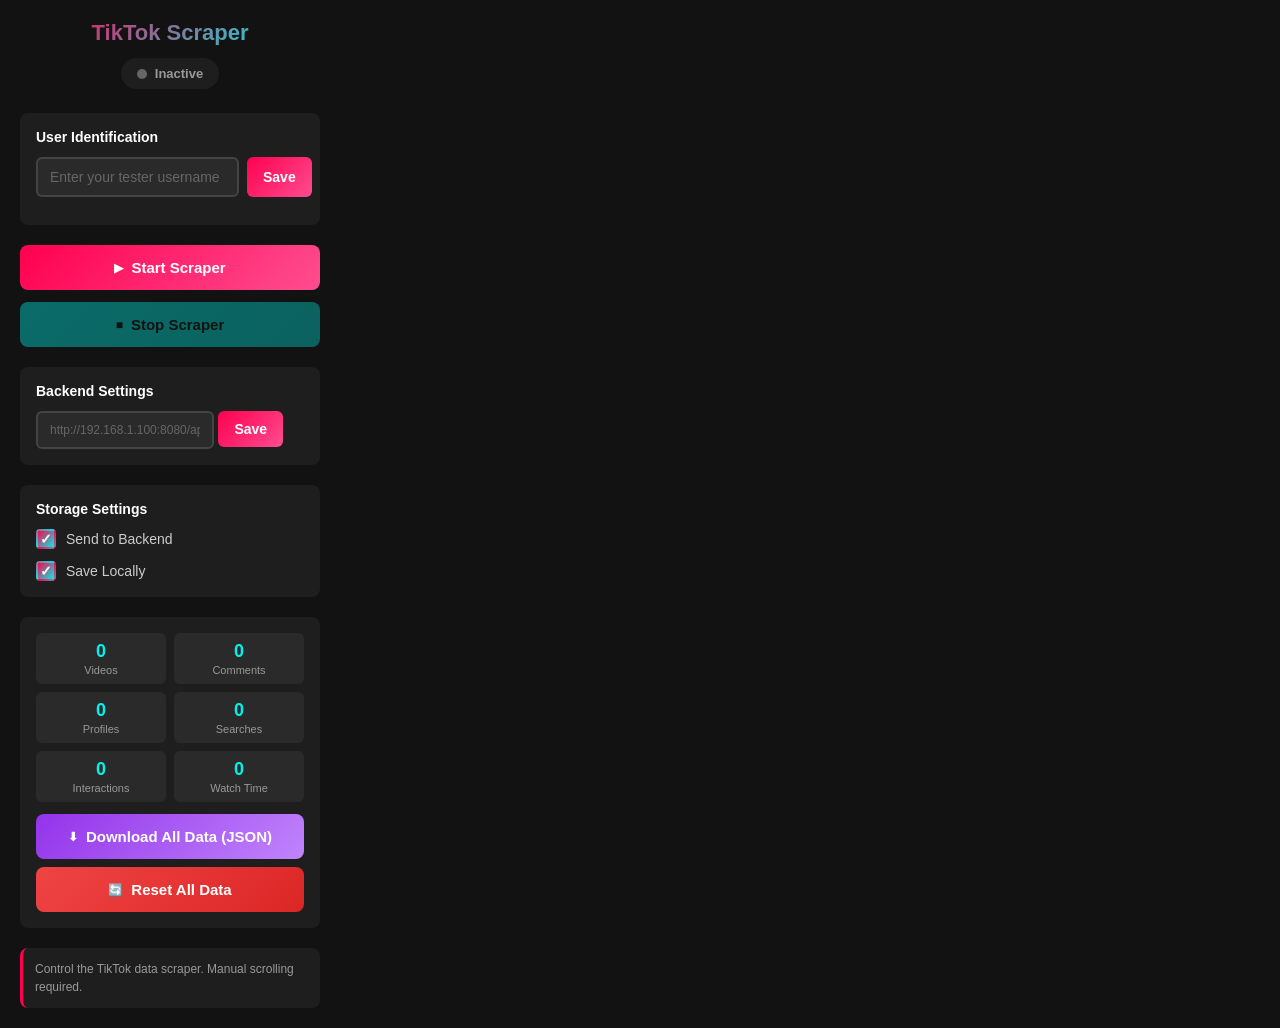
<file: popup.html>
<!DOCTYPE html>
<html lang="en">
<head>
    <meta charset="UTF-8">
    <meta name="viewport" content="width=device-width, initial-scale=1.0">
    <title>TikTok Scraper Control</title>
    <link rel="stylesheet" href="popup.css">
</head>
<body>
    <div class="container">
        <div class="header">
            <h1>TikTok Scraper</h1>
            <div class="status-indicator">
                <span class="status-dot" id="statusDot"></span>
                <span class="status-text" id="statusText">Inactive</span>
            </div>
        </div>
        
        <div class="settings-section">
            <h2 class="section-title">User Identification</h2>
            <div class="username-input-group">
                <input type="text" id="usernameTester" placeholder="Enter your tester username" class="username-input" />
                <button id="saveUsernameBtn" class="btn btn-save-username">Save</button>
            </div>
            <div id="currentUser" class="current-user" style="display: none;">
                <span class="user-label">Logged as:</span>
                <span id="displayUsername" class="user-display"></span>
                <button id="changeUserBtn" class="btn-change-user">Change</button>
            </div>
        </div>
        
        <div class="controls">
            <button id="startBtn" class="btn btn-start">
                <span class="btn-icon">▶</span>
                Start Scraper
            </button>
            <button id="stopBtn" class="btn btn-stop" disabled>
                <span class="btn-icon">■</span>
                Stop Scraper
            </button>
        </div>

        <div class="settings-section">
            <h2 class="section-title">Backend Settings</h2>
            <div class="backend-input-group">
                <input type="text" id="backendUrl" placeholder="http://192.168.1.100:8080/api/tiktok" class="username-input" style="font-size: 12px;" />
                <button id="saveBackendBtn" class="btn-save-username">Save</button>
            </div>
            <div id="currentBackend" class="current-user" style="display: none; margin-top: 8px;">
                <span class="user-label">URL:</span>
                <span id="displayBackend" class="user-display" style="font-size: 11px; word-break: break-all;"></span>
                <button id="changeBackendBtn" class="btn-change-user">Edit</button>
            </div>
        </div>

        <div class="settings-section">
            <h2 class="section-title">Storage Settings</h2>
            <div class="checkbox-group">
                <label class="checkbox-label">
                    <input type="checkbox" id="sendToBackend" checked>
                    <span class="checkbox-custom"></span>
                    <span class="checkbox-text">Send to Backend</span>
                </label>
                <label class="checkbox-label">
                    <input type="checkbox" id="saveLocally" checked>
                    <span class="checkbox-custom"></span>
                    <span class="checkbox-text">Save Locally</span>
                </label>
            </div>
        </div>

        <div class="data-section">
            <div class="stats-grid">
                <div class="stat-item" data-type="videos">
                    <span class="stat-value" id="videoCount">0</span>
                    <span class="stat-label">Videos</span>
                </div>
                <div class="stat-item" data-type="comments">
                    <span class="stat-value" id="commentCount">0</span>
                    <span class="stat-label">Comments</span>
                </div>
                <div class="stat-item" data-type="profiles">
                    <span class="stat-value" id="profileCount">0</span>
                    <span class="stat-label">Profiles</span>
                </div>
                <div class="stat-item" data-type="searches">
                    <span class="stat-value" id="searchCount">0</span>
                    <span class="stat-label">Searches</span>
                </div>
                <div class="stat-item" data-type="interactions">
                    <span class="stat-value" id="interactionCount">0</span>
                    <span class="stat-label">Interactions</span>
                </div>
                <div class="stat-item" data-type="watchtime">
                    <span class="stat-value" id="watchTimeCount">0</span>
                    <span class="stat-label">Watch Time</span>
                </div>
            </div>
            <button id="downloadAllBtn" class="btn btn-download">
                <span class="btn-icon">⬇</span>
                Download All Data (JSON)
            </button>
            <button id="resetBtn" class="btn btn-reset">
                <span class="btn-icon">🔄</span>
                Reset All Data
            </button>
        </div>
        
        <div class="info">
            <p class="info-text">Control the TikTok data scraper. Manual scrolling required.</p>
        </div>
    </div>
    
    <!-- Toast notification container -->
    <div id="toastContainer" class="toast-container"></div>
    
    <script src="popup.js"></script>
</body>
</html>
</file>
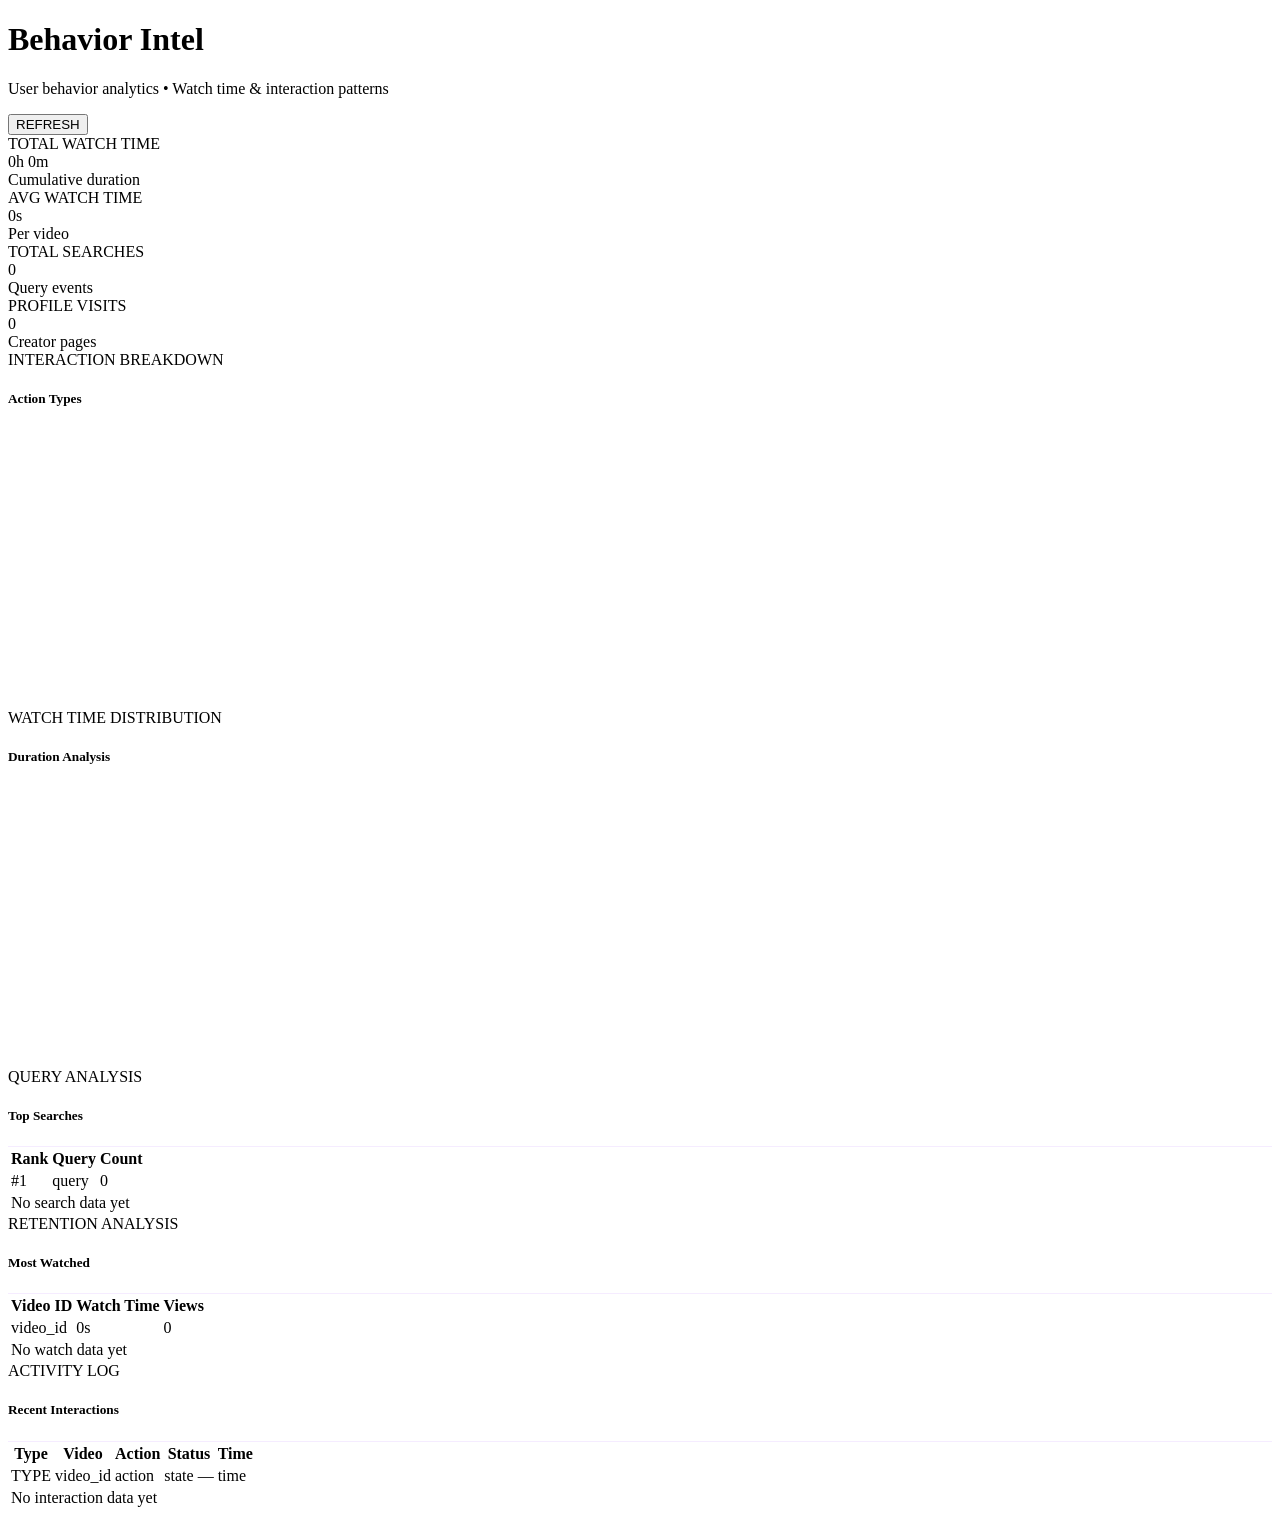
<file: backend-api/src/main/resources/templates/dashboard/behavior.html>
<!DOCTYPE html>
<html xmlns:th="http://www.thymeleaf.org"
      th:replace="~{layout/base :: html(~{::title}, ~{::content}, ~{::scripts})}">
<head>
    <title>Behavior Intel • NEXUS</title>
</head>
<body>

<div th:fragment="content">
    <!-- Header -->
    <div class="d-flex justify-content-between align-items-center mb-4">
        <div>
            <h1 class="page-title">
                <span class="text-gradient">Behavior Intel</span>
            </h1>
            <p class="page-subtitle">User behavior analytics • Watch time & interaction patterns</p>
        </div>
        <div class="d-flex gap-2">
            <button class="btn-cosmos btn-sm" onclick="location.reload()">
                <i class="bi bi-arrow-clockwise me-1"></i> REFRESH
            </button>
        </div>
    </div>

    <!-- Watch Time Overview -->
    <div class="row g-3 mb-4">
        <div class="col-lg-3 col-md-6">
            <div class="stat-card purple h-100">
                <span class="text-label">TOTAL WATCH TIME</span>
                <div class="stat-value" th:text="${totalWatchTimeFormatted}">0h 0m</div>
                <div class="d-flex align-items-center gap-2 mt-2">
                    <i class="bi bi-clock-history text-purple"></i>
                    <span class="text-muted-custom small">Cumulative duration</span>
                </div>
            </div>
        </div>
        <div class="col-lg-3 col-md-6">
            <div class="stat-card gradient h-100">
                <span class="text-label">AVG WATCH TIME</span>
                <div class="stat-value" th:text="${avgWatchTimeFormatted}">0s</div>
                <div class="d-flex align-items-center gap-2 mt-2">
                    <i class="bi bi-hourglass-split text-gradient"></i>
                    <span class="text-muted-custom small">Per video</span>
                </div>
            </div>
        </div>
        <div class="col-lg-3 col-md-6">
            <div class="stat-card pink h-100">
                <span class="text-label">TOTAL SEARCHES</span>
                <div class="stat-value" th:text="${totalSearches}">0</div>
                <div class="d-flex align-items-center gap-2 mt-2">
                    <i class="bi bi-search text-pink"></i>
                    <span class="text-muted-custom small">Query events</span>
                </div>
            </div>
        </div>
        <div class="col-lg-3 col-md-6">
            <div class="stat-card red h-100">
                <span class="text-label">PROFILE VISITS</span>
                <div class="stat-value" th:text="${totalProfileVisits}">0</div>
                <div class="d-flex align-items-center gap-2 mt-2">
                    <i class="bi bi-person-check text-red"></i>
                    <span class="text-muted-custom small">Creator pages</span>
                </div>
            </div>
        </div>
    </div>

    <!-- Charts Row -->
    <div class="row g-4 mb-4">
        <div class="col-lg-6">
            <div class="glass-panel glow h-100">
                <span class="text-label">INTERACTION BREAKDOWN</span>
                <h5 class="mb-3 font-display text-white">Action Types</h5>
                <div class="chart-container" style="height: 280px;">
                    <canvas id="interactionChart"></canvas>
                </div>
            </div>
        </div>
        <div class="col-lg-6">
            <div class="glass-panel glow h-100">
                <span class="text-label">WATCH TIME DISTRIBUTION</span>
                <h5 class="mb-3 font-display text-white">Duration Analysis</h5>
                <div class="chart-container" style="height: 280px;">
                    <canvas id="watchTimeChart"></canvas>
                </div>
            </div>
        </div>
    </div>

    <!-- Data Tables Row -->
    <div class="row g-4">
        <!-- Top Searched Queries -->
        <div class="col-lg-6">
            <div class="glass-panel glow p-0 h-100">
                <div class="p-3 d-flex justify-content-between align-items-center" style="border-bottom: 1px solid rgba(153, 69, 255, 0.1);">
                    <div>
                        <span class="text-label">QUERY ANALYSIS</span>
                        <h5 class="mb-0 font-display text-white">Top Searches</h5>
                    </div>
                </div>
                <div class="table-responsive">
                    <table class="table table-cosmos mb-0">
                        <thead>
                        <tr>
                            <th class="ps-3">Rank</th>
                            <th>Query</th>
                            <th class="text-end pe-3">Count</th>
                        </tr>
                        </thead>
                        <tbody>
                        <tr th:each="search, iter : ${topSearches}">
                            <td class="ps-3">
                                <span class="font-display text-purple" th:text="${iter.index + 1}">#1</span>
                            </td>
                            <td>
                                <span class="font-mono text-white" th:text="${search.query}">query</span>
                            </td>
                            <td class="text-end pe-3">
                                <span class="badge-cosmos badge-purple" th:text="${search.count}">0</span>
                            </td>
                        </tr>
                        <tr th:if="${#lists.isEmpty(topSearches)}">
                            <td colspan="3" class="text-center text-muted-custom py-4">
                                <i class="bi bi-search me-2"></i>No search data yet
                            </td>
                        </tr>
                        </tbody>
                    </table>
                </div>
            </div>
        </div>

        <!-- Most Watched Videos -->
        <div class="col-lg-6">
            <div class="glass-panel glow p-0 h-100">
                <div class="p-3 d-flex justify-content-between align-items-center" style="border-bottom: 1px solid rgba(153, 69, 255, 0.1);">
                    <div>
                        <span class="text-label">RETENTION ANALYSIS</span>
                        <h5 class="mb-0 font-display text-white">Most Watched</h5>
                    </div>
                </div>
                <div class="table-responsive">
                    <table class="table table-cosmos mb-0">
                        <thead>
                        <tr>
                            <th class="ps-3">Video ID</th>
                            <th>Watch Time</th>
                            <th class="text-end pe-3">Views</th>
                        </tr>
                        </thead>
                        <tbody>
                        <tr th:each="video : ${topWatched}">
                            <td class="ps-3">
                                <a th:href="@{/dashboard/videos/{id}(id=${video.platformId})}" class="font-mono text-purple">
                                    <span th:text="${#strings.abbreviate(video.platformId, 16)}">video_id</span>
                                </a>
                            </td>
                            <td>
                                <span class="font-mono text-white" th:text="${video.watchTimeFormatted}">0s</span>
                            </td>
                            <td class="text-end pe-3">
                                <span class="badge-cosmos badge-pink" th:text="${video.viewCount}">0</span>
                            </td>
                        </tr>
                        <tr th:if="${#lists.isEmpty(topWatched)}">
                            <td colspan="3" class="text-center text-muted-custom py-4">
                                <i class="bi bi-eye-slash me-2"></i>No watch data yet
                            </td>
                        </tr>
                        </tbody>
                    </table>
                </div>
            </div>
        </div>
    </div>

    <!-- Recent Interactions -->
    <div class="row g-4 mt-2">
        <div class="col-12">
            <div class="glass-panel glow p-0">
                <div class="p-3 d-flex justify-content-between align-items-center" style="border-bottom: 1px solid rgba(153, 69, 255, 0.1);">
                    <div>
                        <span class="text-label">ACTIVITY LOG</span>
                        <h5 class="mb-0 font-display text-white">Recent Interactions</h5>
                    </div>
                </div>
                <div class="table-responsive">
                    <table class="table table-cosmos mb-0">
                        <thead>
                        <tr>
                            <th class="ps-3">Type</th>
                            <th>Video</th>
                            <th>Action</th>
                            <th>Status</th>
                            <th class="text-end pe-3">Time</th>
                        </tr>
                        </thead>
                        <tbody>
                        <tr th:each="interaction : ${recentInteractions}">
                            <td class="ps-3">
                                <span class="badge-cosmos badge-purple" th:text="${interaction['interactionType']}">TYPE</span>
                            </td>
                            <td>
                                <a th:href="@{/dashboard/videos/{id}(id=${interaction['videoPlatformId']})}" class="font-mono text-purple">
                                    <span th:text="${#strings.abbreviate(interaction['videoPlatformId'] ?: 'N/A', 16)}">video_id</span>
                                </a>
                            </td>
                            <td class="text-white small" th:text="${interaction['actionDetails'] ?: '—'}">action</td>
                            <td>
                                <span th:if="${interaction['newState']}" class="badge-cosmos badge-pink" th:text="${interaction['newState']}">state</span>
                                <span th:unless="${interaction['newState']}" class="text-muted-custom">—</span>
                            </td>
                            <td class="text-end pe-3 font-mono text-muted-custom small" th:text="${#temporals.format(interaction['timestamp'], 'MMM dd HH:mm')}">time</td>
                        </tr>
                        <tr th:if="${#lists.isEmpty(recentInteractions)}">
                            <td colspan="5" class="text-center text-muted-custom py-4">
                                <i class="bi bi-activity me-2"></i>No interaction data yet
                            </td>
                        </tr>
                        </tbody>
                    </table>
                </div>
            </div>
        </div>
    </div>
</div>

<div th:fragment="scripts">
<script th:inline="javascript">
document.addEventListener('DOMContentLoaded', function() {
    // Interaction Chart
    const interactionCtx = document.getElementById('interactionChart');
    if (interactionCtx) {
        const interactionData = /*[[${interactionBreakdown}]]*/ {};
        const labels = Object.keys(interactionData);
        const values = Object.values(interactionData);
        
        if (labels.length > 0) {
            new Chart(interactionCtx, {
                type: 'doughnut',
                data: {
                    labels: labels,
                    datasets: [{
                        data: values,
                        backgroundColor: [
                            'rgba(153, 69, 255, 0.8)',
                            'rgba(255, 45, 120, 0.8)',
                            'rgba(254, 44, 85, 0.8)',
                            'rgba(153, 69, 255, 0.5)',
                            'rgba(255, 45, 120, 0.5)'
                        ],
                        borderColor: [
                            '#9945ff',
                            '#ff2d78',
                            '#fe2c55',
                            '#9945ff',
                            '#ff2d78'
                        ],
                        borderWidth: 2
                    }]
                },
                options: {
                    responsive: true,
                    maintainAspectRatio: false,
                    plugins: {
                        legend: {
                            position: 'bottom',
                            labels: { color: 'rgba(255,255,255,0.7)', font: { family: 'JetBrains Mono', size: 10 } }
                        }
                    }
                }
            });
        }
    }

    // Watch Time Chart
    const watchTimeCtx = document.getElementById('watchTimeChart');
    if (watchTimeCtx) {
        const watchTimeData = /*[[${watchTimeDistribution}]]*/ [];
        
        if (watchTimeData && watchTimeData.length > 0) {
            const labels = watchTimeData.map(d => d.label || d.range);
            const values = watchTimeData.map(d => d.count);
            
            new Chart(watchTimeCtx, {
                type: 'bar',
                data: {
                    labels: labels,
                    datasets: [{
                        label: 'Videos',
                        data: values,
                        backgroundColor: 'rgba(153, 69, 255, 0.6)',
                        borderColor: '#9945ff',
                        borderWidth: 1
                    }]
                },
                options: {
                    responsive: true,
                    maintainAspectRatio: false,
                    plugins: {
                        legend: { display: false }
                    },
                    scales: {
                        x: {
                            grid: { color: 'rgba(153, 69, 255, 0.1)' },
                            ticks: { color: 'rgba(255,255,255,0.5)', font: { size: 10 } }
                        },
                        y: {
                            grid: { color: 'rgba(153, 69, 255, 0.1)' },
                            ticks: { color: 'rgba(255,255,255,0.5)' }
                        }
                    }
                }
            });
        }
    }
});
</script>
</div>

</body>
</html>
</file>
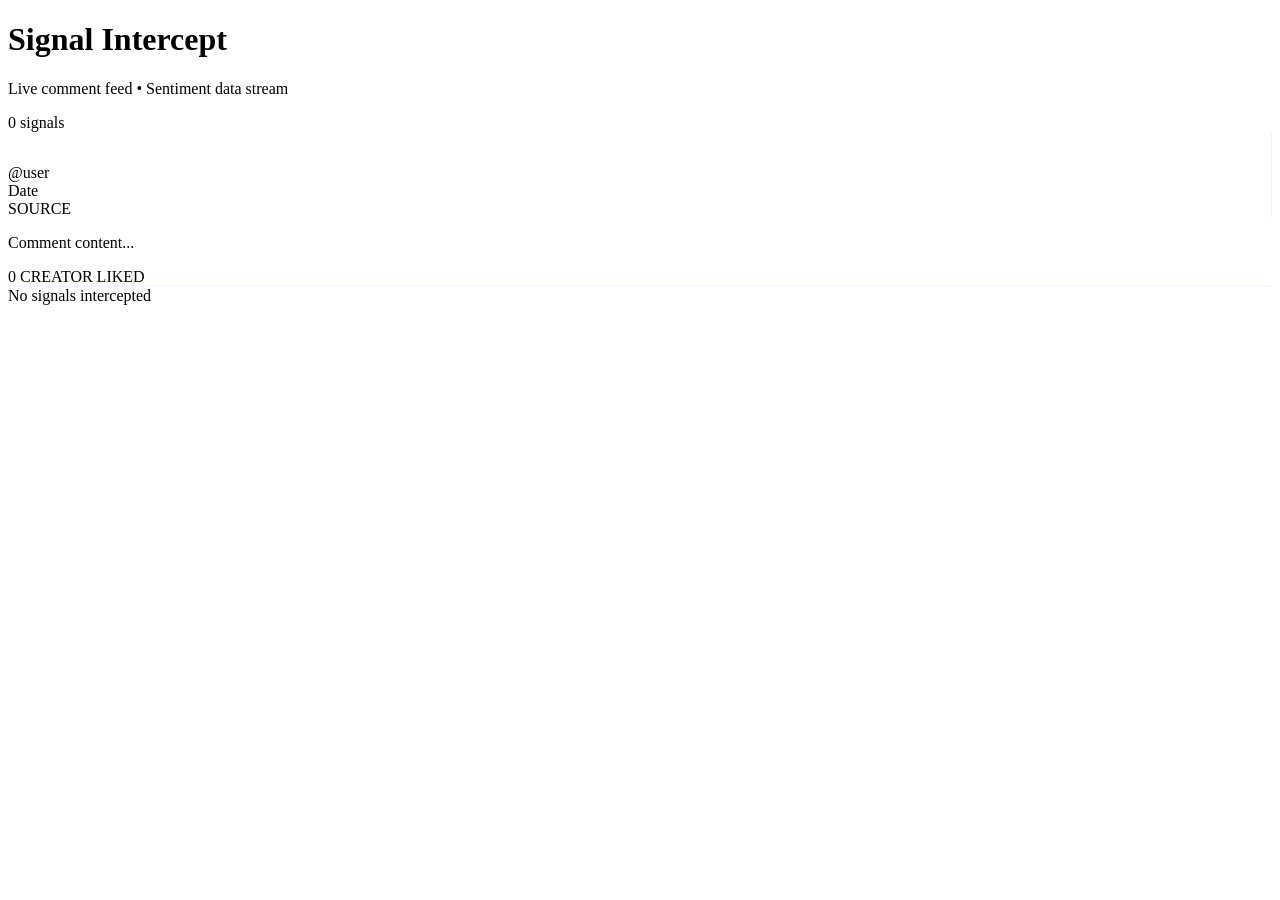
<file: backend-api/src/main/resources/templates/dashboard/comments.html>
<!DOCTYPE html>
<html lang="en" xmlns:th="http://www.thymeleaf.org"
      th:replace="~{layout/base :: html(~{::title}, ~{::content}, ~{::scripts})}">
<head>
    <title>Signal Intercept • NEXUS</title>
</head>
<body>
<div th:fragment="content">
    <!-- Header -->
    <div class="d-flex justify-content-between align-items-center mb-4">
        <div>
            <h1 class="page-title">
                <span class="text-gradient">Signal Intercept</span>
            </h1>
            <p class="page-subtitle">Live comment feed • Sentiment data stream</p>
        </div>
        <div class="d-flex align-items-center gap-3">
            <span class="font-mono text-purple" th:text="${#lists.size(comments)} + ' signals'">0 signals</span>
        </div>
    </div>

    <!-- Comments List -->
    <div class="glass-panel glow p-0">
        <div class="d-flex flex-column">
            <div th:each="comment : ${comments}"
                 class="p-3" style="border-bottom: 1px solid rgba(153, 69, 255, 0.08);">
                <div class="row">
                    <div class="col-md-3" style="border-right: 1px solid rgba(153, 69, 255, 0.08);">
                        <div class="d-flex align-items-center gap-2 mb-2">
                            <div class="d-flex align-items-center justify-content-center"
                                 style="width: 32px; height: 32px; background: var(--accent-gradient); border-radius: 50%;">
                                <i class="bi bi-person text-white" style="font-size: 0.8rem;"></i>
                            </div>
                            <span class="text-white" th:text="${comment.authorHandle}">@user</span>
                        </div>
                        <div class="font-mono text-muted-custom small mb-2" th:text="${#temporals.format(comment.capturedAt, 'MMM dd HH:mm')}">Date</div>
                        <a th:href="@{/dashboard/videos/{id}(id=${comment.videoPlatformId})}" class="btn-cosmos btn-sm">
                            <i class="bi bi-film me-1"></i> SOURCE
                        </a>
                    </div>
                    <div class="col-md-9 ps-md-4 mt-2 mt-md-0">
                        <p class="text-white mb-2" th:text="${comment.textContent}">Comment content...</p>
                        <div class="d-flex gap-3">
                            <span class="font-mono small text-pink">
                                <i class="bi bi-heart-fill me-1"></i>
                                <span th:text="${comment.likes}">0</span>
                            </span>
                            <span th:if="${comment.likedByAuthor}" class="badge-cosmos badge-pink">
                                <i class="bi bi-heart me-1"></i>CREATOR LIKED
                            </span>
                        </div>
                    </div>
                </div>
            </div>
            <div th:if="${#lists.isEmpty(comments)}" class="text-center text-muted-custom py-5">
                <i class="bi bi-chat-square-text me-2" style="font-size: 2rem;"></i>
                <div class="mt-2">No signals intercepted</div>
            </div>
        </div>
    </div>
</div>
<div th:fragment="scripts"></div>
</body>
</html>
</file>
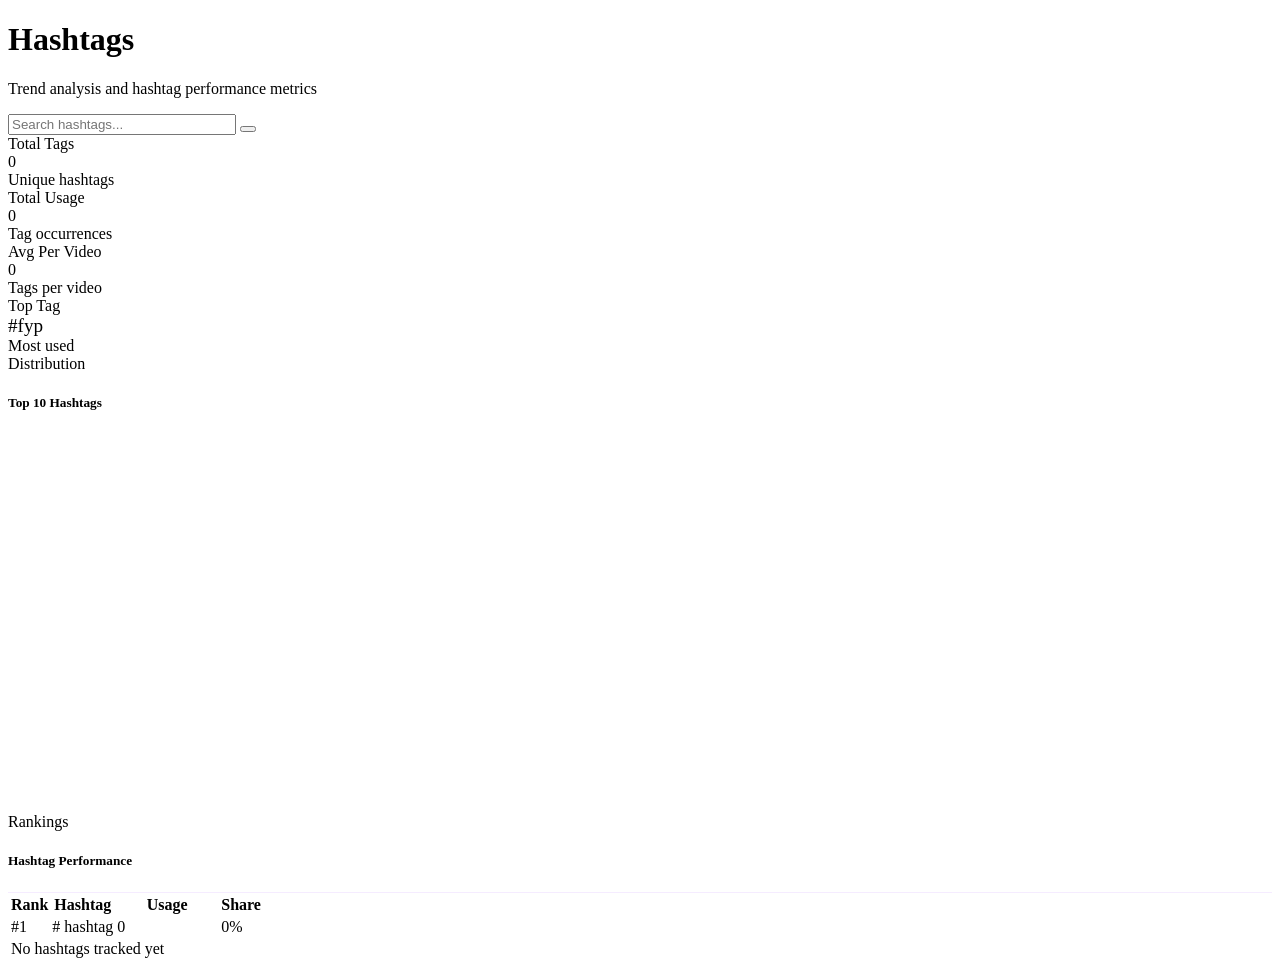
<file: backend-api/src/main/resources/templates/dashboard/hashtags.html>
<!DOCTYPE html>
<html xmlns:th="http://www.thymeleaf.org"
      th:replace="~{layout/base :: html(~{::title}, ~{::content}, ~{::scripts})}">
<head>
    <title>Hashtags • NEXUS</title>
</head>
<body>

<div th:fragment="content">
    <!-- Header -->
    <div class="d-flex justify-content-between align-items-center mb-4">
        <div>
            <h1 class="page-title">
                <span class="text-gradient">Hashtags</span>
            </h1>
            <p class="page-subtitle">Trend analysis and hashtag performance metrics</p>
        </div>
        <div class="d-flex gap-2">
            <form class="d-flex gap-2" th:action="@{/dashboard/hashtags}">
                <input type="text" name="q" class="form-control-cosmos form-control-sm" 
                       placeholder="Search hashtags..." th:value="${query}" style="width: 220px;">
                <button type="submit" class="btn-cosmos btn-sm">
                    <i class="bi bi-search"></i>
                </button>
            </form>
        </div>
    </div>

    <!-- Stats Row -->
    <div class="row g-3 mb-4">
        <div class="col-lg-3 col-md-6">
            <div class="stat-card purple h-100 hover-lift">
                <span class="text-label">Total Tags</span>
                <div class="stat-value" th:text="${totalHashtags}">0</div>
                <div class="d-flex align-items-center gap-2 mt-2">
                    <i class="bi bi-hash text-purple"></i>
                    <span class="text-muted-custom small">Unique hashtags</span>
                </div>
            </div>
        </div>
        <div class="col-lg-3 col-md-6">
            <div class="stat-card pink h-100 hover-lift">
                <span class="text-label">Total Usage</span>
                <div class="stat-value" th:text="${totalUsage}">0</div>
                <div class="d-flex align-items-center gap-2 mt-2">
                    <i class="bi bi-graph-up-arrow text-pink"></i>
                    <span class="text-muted-custom small">Tag occurrences</span>
                </div>
            </div>
        </div>
        <div class="col-lg-3 col-md-6">
            <div class="stat-card gradient h-100 hover-lift">
                <span class="text-label">Avg Per Video</span>
                <div class="stat-value" th:text="${avgTagsPerVideo}">0</div>
                <div class="d-flex align-items-center gap-2 mt-2">
                    <i class="bi bi-calculator text-purple"></i>
                    <span class="text-muted-custom small">Tags per video</span>
                </div>
            </div>
        </div>
        <div class="col-lg-3 col-md-6">
            <div class="stat-card red h-100 hover-lift">
                <span class="text-label">Top Tag</span>
                <div class="stat-value font-mono" style="font-size: 1.2rem;" th:text="${topTag != null ? '#' + topTag : 'N/A'}">#fyp</div>
                <div class="d-flex align-items-center gap-2 mt-2">
                    <i class="bi bi-trophy-fill text-red"></i>
                    <span class="text-muted-custom small">Most used</span>
                </div>
            </div>
        </div>
    </div>

    <!-- Main Content -->
    <div class="row g-4">
        <!-- Tag Cloud / Chart -->
        <div class="col-lg-5">
            <div class="glass-panel glow h-100">
                <span class="text-label">Distribution</span>
                <h5 class="mb-3 font-display text-white">Top 10 Hashtags</h5>
                <div class="chart-container" style="height: 380px;">
                    <canvas id="hashtagChart"></canvas>
                </div>
            </div>
        </div>

        <!-- Top Hashtags Table -->
        <div class="col-lg-7">
            <div class="glass-panel glow p-0 h-100">
                <div class="p-3 d-flex justify-content-between align-items-center" style="border-bottom: 1px solid rgba(153, 69, 255, 0.1);">
                    <div>
                        <span class="text-label">Rankings</span>
                        <h5 class="mb-0 font-display text-white">Hashtag Performance</h5>
                    </div>
                </div>
                <div class="table-responsive" style="max-height: 420px; overflow-y: auto;">
                    <table class="table table-cosmos mb-0">
                        <thead style="position: sticky; top: 0; background: var(--panel-bg); z-index: 1;">
                        <tr>
                            <th class="ps-3">Rank</th>
                            <th>Hashtag</th>
                            <th>Usage</th>
                            <th class="text-end pe-3">Share</th>
                        </tr>
                        </thead>
                        <tbody>
                        <tr th:each="hashtag, iter : ${hashtags}">
                            <td class="ps-3">
                                <span class="font-display" 
                                      th:classappend="${iter.index < 3 ? 'text-gradient' : 'text-muted-custom'}"
                                      th:text="${iter.index + 1}">#1</span>
                            </td>
                            <td>
                                <span class="font-mono text-muted-custom">#</span>
                                <span class="font-mono text-white" th:text="${hashtag.tag}">hashtag</span>
                            </td>
                            <td>
                                <div class="d-flex align-items-center gap-2">
                                    <div class="progress-cosmos flex-grow-1" style="width: 100px;">
                                        <div class="progress-bar" role="progressbar" 
                                             th:style="'width: ' + ${hashtag.percentage} + '%'"></div>
                                    </div>
                                    <span class="font-mono small text-white" th:text="${hashtag.usageCount}">0</span>
                                </div>
                            </td>
                            <td class="text-end pe-3">
                                <span class="badge-cosmos badge-purple" th:text="${hashtag.percentage + '%'}">0%</span>
                            </td>
                        </tr>
                        <tr th:if="${#lists.isEmpty(hashtags)}">
                            <td colspan="4" class="text-center text-muted-custom py-4">
                                <i class="bi bi-hash me-2"></i>No hashtags tracked yet
                            </td>
                        </tr>
                        </tbody>
                    </table>
                </div>
            </div>
        </div>
    </div>
</div>

<div th:fragment="scripts">
<script th:inline="javascript">
    const topHashtags = /*[[${topHashtagsJson}]]*/ [];
    
    // Hashtag Chart (Horizontal Bar) - Deep Cosmos Theme
    const hashtagCtx = document.getElementById('hashtagChart').getContext('2d');
    
    // Create gradient for bars
    const barGradient = hashtagCtx.createLinearGradient(0, 0, 400, 0);
    barGradient.addColorStop(0, '#ff2d78');
    barGradient.addColorStop(0.5, '#9945ff');
    barGradient.addColorStop(1, '#fe2c55');
    
    new Chart(hashtagCtx, {
        type: 'bar',
        data: {
            labels: topHashtags.map(h => '#' + h.tag),
            datasets: [{
                data: topHashtags.map(h => h.usageCount),
                backgroundColor: [
                    'rgba(255, 45, 120, 0.85)',
                    'rgba(153, 69, 255, 0.85)',
                    'rgba(254, 44, 85, 0.85)',
                    'rgba(255, 45, 120, 0.75)',
                    'rgba(153, 69, 255, 0.75)',
                    'rgba(254, 44, 85, 0.75)',
                    'rgba(255, 45, 120, 0.65)',
                    'rgba(153, 69, 255, 0.65)',
                    'rgba(254, 44, 85, 0.65)',
                    'rgba(255, 45, 120, 0.55)'
                ],
                borderRadius: 6,
                borderSkipped: false
            }]
        },
        options: {
            responsive: true,
            maintainAspectRatio: false,
            indexAxis: 'y',
            plugins: { 
                legend: { display: false }
            },
            scales: {
                x: { 
                    grid: { color: 'rgba(153, 69, 255, 0.06)' },
                    ticks: { font: { family: 'JetBrains Mono', size: 10 } }
                },
                y: { 
                    grid: { display: false },
                    ticks: { 
                        font: { family: 'JetBrains Mono', size: 11 },
                        color: '#9ca3af'
                    }
                }
            }
        }
    });
</script>
</div>

</body>
</html>
</file>
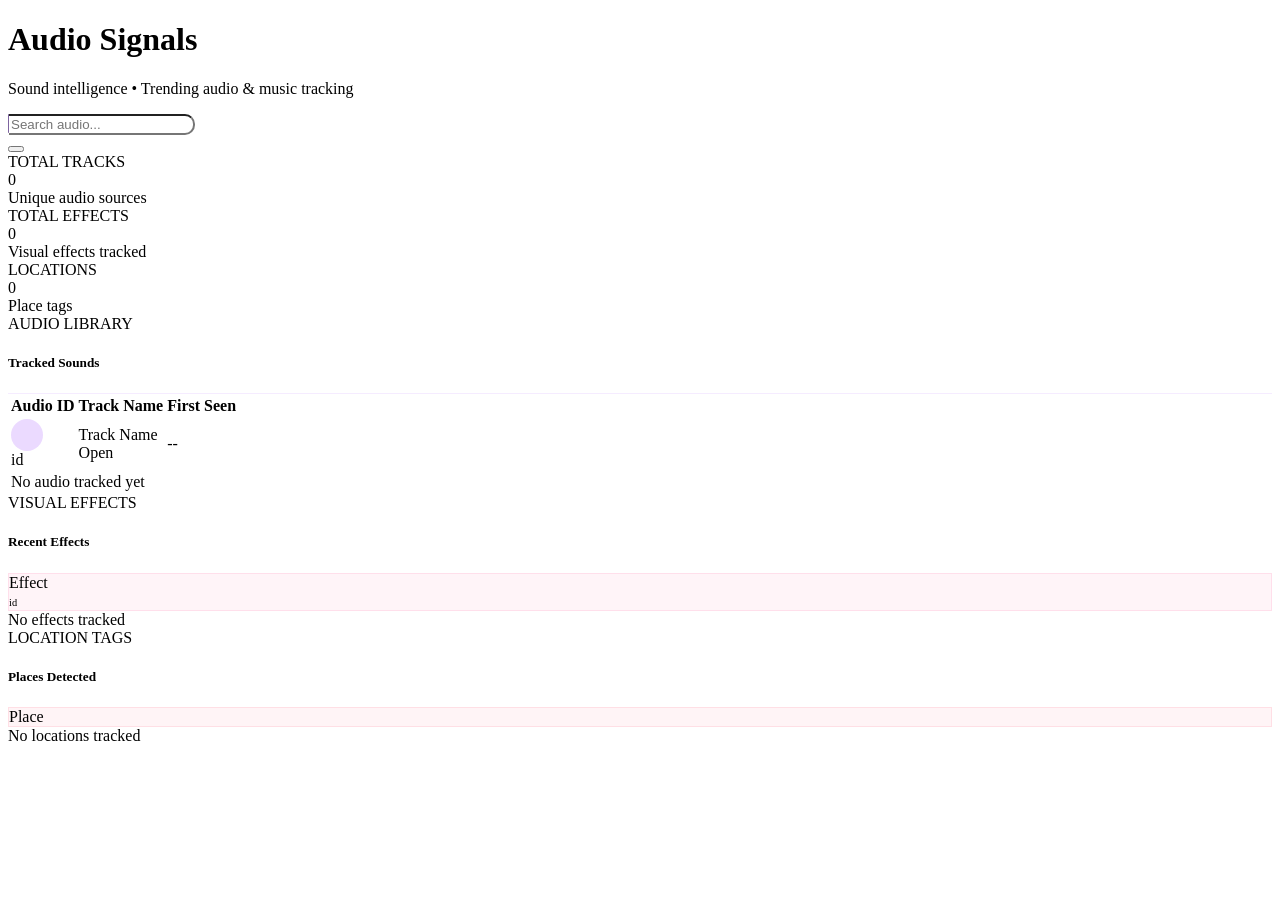
<file: backend-api/src/main/resources/templates/dashboard/music.html>
<!DOCTYPE html>
<html xmlns:th="http://www.thymeleaf.org"
      th:replace="~{layout/base :: html(~{::title}, ~{::content}, ~{::scripts})}">
<head>
    <title>Audio Signals • NEXUS</title>
</head>
<body>

<div th:fragment="content">
    <!-- Header -->
    <div class="d-flex justify-content-between align-items-center mb-4">
        <div>
            <h1 class="page-title">
                <span class="text-gradient">Audio Signals</span>
            </h1>
            <p class="page-subtitle">Sound intelligence • Trending audio & music tracking</p>
        </div>
        <div class="d-flex gap-2">
            <form class="d-flex gap-2" th:action="@{/dashboard/music}">
                <div class="input-group input-group-sm">
                    <span class="input-group-text bg-transparent" style="border: 1px solid rgba(153, 69, 255, 0.3); border-right: none; background: rgba(18, 18, 28, 0.6) !important; border-radius: 10px 0 0 10px;">
                        <i class="bi bi-search text-purple"></i>
                    </span>
                    <input type="text" name="q" class="form-control-cosmos" 
                           placeholder="Search audio..." th:value="${query}" style="border-left: none; border-radius: 0 10px 10px 0; min-width: 180px;">
                </div>
                <button type="submit" class="btn-cosmos btn-sm">
                    <i class="bi bi-search"></i>
                </button>
            </form>
        </div>
    </div>

    <!-- Stats Row -->
    <div class="row g-3 mb-4">
        <div class="col-lg-4 col-md-6">
            <div class="stat-card purple h-100">
                <span class="text-label">TOTAL TRACKS</span>
                <div class="stat-value" th:text="${totalMusic}">0</div>
                <div class="d-flex align-items-center gap-2 mt-2">
                    <i class="bi bi-music-note-beamed text-purple"></i>
                    <span class="text-muted-custom small">Unique audio sources</span>
                </div>
            </div>
        </div>
        <div class="col-lg-4 col-md-6">
            <div class="stat-card pink h-100">
                <span class="text-label">TOTAL EFFECTS</span>
                <div class="stat-value" th:text="${totalEffects}">0</div>
                <div class="d-flex align-items-center gap-2 mt-2">
                    <i class="bi bi-stars text-pink"></i>
                    <span class="text-muted-custom small">Visual effects tracked</span>
                </div>
            </div>
        </div>
        <div class="col-lg-4 col-md-6">
            <div class="stat-card red h-100">
                <span class="text-label">LOCATIONS</span>
                <div class="stat-value" th:text="${totalPlaces}">0</div>
                <div class="d-flex align-items-center gap-2 mt-2">
                    <i class="bi bi-geo-alt text-red"></i>
                    <span class="text-muted-custom small">Place tags</span>
                </div>
            </div>
        </div>
    </div>

    <!-- Main Content -->
    <div class="row g-4">
        <!-- Music List -->
        <div class="col-lg-8">
            <div class="glass-panel glow p-0 h-100">
                <div class="p-3 d-flex justify-content-between align-items-center" style="border-bottom: 1px solid rgba(153, 69, 255, 0.1);">
                    <div>
                        <span class="text-label">AUDIO LIBRARY</span>
                        <h5 class="mb-0 font-display text-white">Tracked Sounds</h5>
                    </div>
                </div>
                <div class="table-responsive" style="max-height: 500px; overflow-y: auto;">
                    <table class="table table-cosmos mb-0">
                        <thead style="position: sticky; top: 0; background: var(--cosmos-dark);">
                        <tr>
                            <th class="ps-3">Audio ID</th>
                            <th>Track Name</th>
                            <th class="text-end pe-3">First Seen</th>
                        </tr>
                        </thead>
                        <tbody>
                        <tr th:each="music : ${musicList}">
                            <td class="ps-3">
                                <div class="d-flex align-items-center gap-2">
                                    <div class="d-flex align-items-center justify-content-center"
                                         style="width: 32px; height: 32px; background: rgba(153, 69, 255, 0.2); border-radius: 50%;">
                                        <i class="bi bi-music-note text-purple"></i>
                                    </div>
                                    <span class="font-mono text-muted-custom small" th:text="${#strings.abbreviate(music.platformId, 16)}">id</span>
                                </div>
                            </td>
                            <td>
                                <div class="text-white" th:text="${music.name ?: 'Unknown Track'}">Track Name</div>
                                <a th:if="${music.url}" th:href="${music.url}" target="_blank" class="small text-purple">
                                    <i class="bi bi-box-arrow-up-right me-1"></i>Open
                                </a>
                            </td>
                            <td class="text-end pe-3">
                                <span class="font-mono small text-muted-custom" th:text="${#temporals.format(music.firstSeenAt, 'MMM dd, HH:mm')}">--</span>
                            </td>
                        </tr>
                        <tr th:if="${#lists.isEmpty(musicList)}">
                            <td colspan="3" class="text-center text-muted-custom py-4">
                                <i class="bi bi-music-note-beamed me-2"></i>No audio tracked yet
                            </td>
                        </tr>
                        </tbody>
                    </table>
                </div>
            </div>
        </div>

        <!-- Effects and Places -->
        <div class="col-lg-4">
            <!-- Effects Card -->
            <div class="glass-panel mb-4">
                <span class="text-label">VISUAL EFFECTS</span>
                <h5 class="mb-3 font-display text-white">Recent Effects</h5>
                <div class="d-flex flex-column gap-2">
                    <div th:each="effect : ${recentEffects}"
                         class="d-flex align-items-center justify-content-between p-2 rounded"
                         style="background: rgba(255, 45, 120, 0.05); border: 1px solid rgba(255, 45, 120, 0.1);">
                        <div class="d-flex align-items-center gap-2">
                            <i class="bi bi-magic text-pink"></i>
                            <span class="text-white small" th:text="${effect.name ?: 'Unknown Effect'}">Effect</span>
                        </div>
                        <span class="font-mono text-muted-custom" style="font-size: 0.65rem;" th:text="${effect.platformId}">id</span>
                    </div>
                    <div th:if="${#lists.isEmpty(recentEffects)}" class="text-center text-muted-custom py-3">
                        <i class="bi bi-stars me-2"></i>No effects tracked
                    </div>
                </div>
            </div>

            <!-- Places Card -->
            <div class="glass-panel">
                <span class="text-label">LOCATION TAGS</span>
                <h5 class="mb-3 font-display text-white">Places Detected</h5>
                <div class="d-flex flex-column gap-2">
                    <div th:each="place : ${recentPlaces}"
                         class="d-flex align-items-center justify-content-between p-2 rounded"
                         style="background: rgba(254, 44, 85, 0.05); border: 1px solid rgba(254, 44, 85, 0.1);">
                        <div class="d-flex align-items-center gap-2">
                            <i class="bi bi-geo-alt-fill text-red"></i>
                            <span class="text-white small" th:text="${place.name ?: 'Unknown Location'}">Place</span>
                        </div>
                    </div>
                    <div th:if="${#lists.isEmpty(recentPlaces)}" class="text-center text-muted-custom py-3">
                        <i class="bi bi-geo-alt me-2"></i>No locations tracked
                    </div>
                </div>
            </div>
        </div>
    </div>
</div>

<div th:fragment="scripts">
</div>

</body>
</html>
</file>
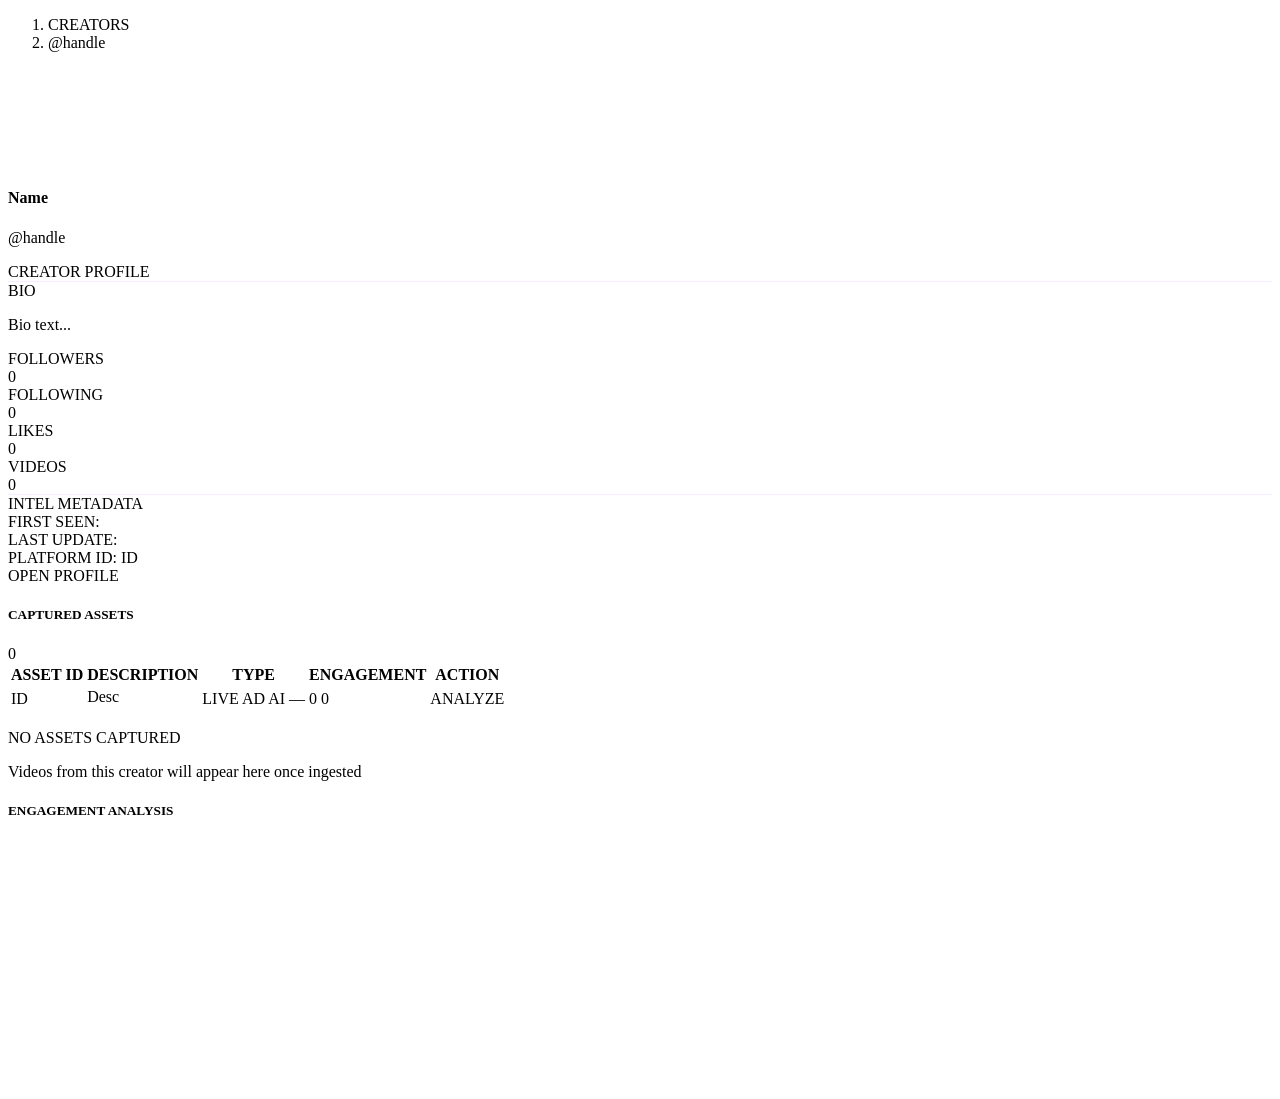
<file: backend-api/src/main/resources/templates/dashboard/profile-detail.html>
<!DOCTYPE html>
<html lang="en" xmlns:th="http://www.thymeleaf.org"
      th:replace="~{layout/base :: html(~{::title}, ~{::content}, ~{::scripts})}">
<head>
    <title>Creator Dossier • NEXUS</title>
</head>
<body>
<div th:fragment="content">
    <!-- Breadcrumb Navigation -->
    <nav aria-label="breadcrumb" class="mb-4">
        <ol class="breadcrumb small font-mono" style="--bs-breadcrumb-divider: '/';">
            <li class="breadcrumb-item"><a th:href="@{/dashboard/profiles}" class="text-purple text-decoration-none">CREATORS</a></li>
            <li class="breadcrumb-item active text-white" aria-current="page" th:text="${'@' + profile.platformHandle}">@handle</li>
        </ol>
    </nav>

    <div class="row g-4">
        <!-- Left Column: Profile Info -->
        <div class="col-lg-4">
            <div class="glass-panel glow h-100">
                <!-- Profile Header -->
                <div class="text-center mb-4 pb-4" style="border-bottom: 1px solid rgba(153, 69, 255, 0.1);">
                    <!-- Avatar -->
                    <div class="mx-auto mb-3 rounded-circle d-flex align-items-center justify-content-center font-display position-relative"
                         style="width: 100px; height: 100px; background: var(--accent-gradient); font-size: 2.5rem; color: #fff;">
                        <span th:text="${#strings.toUpperCase(#strings.substring(profile.platformHandle, 0, 1))}">A</span>
                        <div th:if="${profile.verified}" class="position-absolute" style="bottom: 0; right: 0;">
                            <span class="badge-cosmos badge-purple" style="font-size: 0.6rem; padding: 0.25rem 0.4rem;">
                                <i class="bi bi-check-circle-fill"></i>
                            </span>
                        </div>
                    </div>
                    
                    <!-- Name & Handle -->
                    <h4 class="font-display text-white mb-1" th:text="${profile.displayName ?: profile.platformHandle}">Name</h4>
                    <p class="text-purple font-mono mb-2" th:text="${'@' + profile.platformHandle}">@handle</p>
                    
                    <!-- Status Badge -->
                    <span class="badge-cosmos badge-purple">CREATOR PROFILE</span>
                </div>

                <!-- Bio -->
                <div class="mb-4" th:if="${profile.bio}">
                    <div class="text-label">BIO</div>
                    <p class="text-muted-custom small mb-0" th:text="${profile.bio}">Bio text...</p>
                </div>

                <!-- Stats Grid -->
                <div class="row g-3 mb-4">
                    <div class="col-6">
                        <div class="stat-card purple">
                            <div class="text-label">FOLLOWERS</div>
                            <div class="fs-4 fw-bold text-white font-mono" th:text="${#numbers.formatInteger(profile.followerCount ?: 0, 1, 'COMMA')}">0</div>
                        </div>
                    </div>
                    <div class="col-6">
                        <div class="stat-card pink">
                            <div class="text-label">FOLLOWING</div>
                            <div class="fs-4 fw-bold text-white font-mono" th:text="${#numbers.formatInteger(profile.followingCount ?: 0, 1, 'COMMA')}">0</div>
                        </div>
                    </div>
                    <div class="col-6">
                        <div class="stat-card red">
                            <div class="text-label">LIKES</div>
                            <div class="fs-4 fw-bold text-white font-mono" th:text="${#numbers.formatInteger(profile.likesCount ?: 0, 1, 'COMMA')}">0</div>
                        </div>
                    </div>
                    <div class="col-6">
                        <div class="stat-card gradient">
                            <div class="text-label">VIDEOS</div>
                            <div class="fs-4 fw-bold text-white font-mono" th:text="${#lists.size(videos)}">0</div>
                        </div>
                    </div>
                </div>

                <!-- Metadata -->
                <div class="pt-3" style="border-top: 1px solid rgba(153, 69, 255, 0.1);">
                    <div class="text-label mb-2">INTEL METADATA</div>
                    <div class="font-mono small">
                        <div class="d-flex justify-content-between mb-1">
                            <span class="text-muted-custom">FIRST SEEN:</span>
                            <span class="text-white" th:text="${#temporals.format(profile.firstSeenAt, 'yyyy-MM-dd')}"></span>
                        </div>
                        <div class="d-flex justify-content-between mb-1">
                            <span class="text-muted-custom">LAST UPDATE:</span>
                            <span class="text-white" th:text="${#temporals.format(profile.lastUpdatedAt, 'yyyy-MM-dd HH:mm')}"></span>
                        </div>
                        <div class="d-flex justify-content-between">
                            <span class="text-muted-custom">PLATFORM ID:</span>
                            <span class="text-purple" th:text="${profile.platformId}">ID</span>
                        </div>
                    </div>
                </div>

                <!-- External Link -->
                <div class="mt-4">
                    <a th:href="${'https://tiktok.com/@' + profile.platformHandle}" target="_blank" class="btn-cosmos w-100 justify-content-center">
                        <i class="bi bi-box-arrow-up-right me-2"></i>OPEN PROFILE
                    </a>
                </div>
            </div>
        </div>

        <!-- Right Column: Videos Grid -->
        <div class="col-lg-8">
            <div class="glass-panel glow">
                <div class="d-flex justify-content-between align-items-center mb-4">
                    <h5 class="mb-0 font-display text-gradient">
                        <i class="bi bi-collection-play me-2"></i>CAPTURED ASSETS
                    </h5>
                    <span class="badge-cosmos badge-purple" th:text="${#lists.size(videos)} + ' videos'">0</span>
                </div>

                <!-- Videos Table -->
                <div th:if="${!#lists.isEmpty(videos)}" class="table-responsive">
                    <table class="table table-cosmos mb-0">
                        <thead>
                            <tr>
                                <th>ASSET ID</th>
                                <th>DESCRIPTION</th>
                                <th class="text-center">TYPE</th>
                                <th class="text-end">ENGAGEMENT</th>
                                <th class="text-end">ACTION</th>
                            </tr>
                        </thead>
                        <tbody>
                            <tr th:each="video : ${videos}">
                                <td class="font-mono text-purple" th:text="${#strings.abbreviate(video.platformId, 12)}">ID</td>
                                <td>
                                    <span class="text-white" style="max-width: 250px; display: inline-block; overflow: hidden; text-overflow: ellipsis; white-space: nowrap;" 
                                          th:text="${video.description ?: 'No description'}">Desc</span>
                                </td>
                                <td class="text-center">
                                    <span th:if="${video.isLive}" class="badge-cosmos badge-red me-1">LIVE</span>
                                    <span th:if="${video.isAd}" class="badge-cosmos badge-pink me-1">AD</span>
                                    <span th:if="${video.isAi}" class="badge-cosmos badge-purple">AI</span>
                                    <span th:if="${!video.isLive and !video.isAd and !video.isAi}" class="text-muted-custom">—</span>
                                </td>
                                <td class="text-end">
                                    <div class="d-flex align-items-center justify-content-end gap-3 font-mono small">
                                        <span class="text-pink">
                                            <i class="bi bi-heart-fill me-1"></i>
                                            <span th:text="${video.stats?.likeCount ?: 0}">0</span>
                                        </span>
                                        <span class="text-purple">
                                            <i class="bi bi-chat-fill me-1"></i>
                                            <span th:text="${video.stats?.commentCount ?: 0}">0</span>
                                        </span>
                                    </div>
                                </td>
                                <td class="text-end">
                                    <a th:href="@{/dashboard/videos/{id}(id=${video.platformId})}" class="btn-cosmos btn-sm">
                                        ANALYZE
                                    </a>
                                </td>
                            </tr>
                        </tbody>
                    </table>
                </div>

                <!-- Empty State -->
                <div th:if="${#lists.isEmpty(videos)}" class="text-center py-5">
                    <div class="text-purple" style="font-size: 4rem; opacity: 0.25;"><i class="bi bi-film"></i></div>
                    <p class="text-muted-custom mt-3 font-mono">NO ASSETS CAPTURED</p>
                    <p class="text-muted-custom small">Videos from this creator will appear here once ingested</p>
                </div>
            </div>

            <!-- Engagement Chart -->
            <div class="glass-panel glow mt-4" th:if="${!#lists.isEmpty(videos)}">
                <div class="d-flex justify-content-between align-items-center mb-4">
                    <h5 class="mb-0 font-display text-gradient">
                        <i class="bi bi-bar-chart me-2"></i>ENGAGEMENT ANALYSIS
                    </h5>
                </div>
                <div style="height: 250px;">
                    <canvas id="engagementChart"></canvas>
                </div>
            </div>
        </div>
    </div>
</div>

<div th:fragment="scripts">
    <script th:inline="javascript">
        document.addEventListener('DOMContentLoaded', function() {
            const ctx = document.getElementById('engagementChart');
            if (!ctx) return;

            const videos = /*[[${videos}]]*/ [];
            if (!videos || videos.length === 0) return;

            // Take last 10 videos for chart
            const recentVideos = videos.slice(0, 10).reverse();
            
            const labels = recentVideos.map((v, i) => `V${i + 1}`);
            const likes = recentVideos.map(v => v.stats?.likeCount || 0);
            const comments = recentVideos.map(v => v.stats?.commentCount || 0);
            const shares = recentVideos.map(v => v.stats?.shareCount || 0);

            new Chart(ctx, {
                type: 'bar',
                data: {
                    labels: labels,
                    datasets: [
                        {
                            label: 'Likes',
                            data: likes,
                            backgroundColor: 'rgba(255, 45, 120, 0.7)',
                            borderColor: '#ff2d78',
                            borderWidth: 1
                        },
                        {
                            label: 'Comments',
                            data: comments,
                            backgroundColor: 'rgba(153, 69, 255, 0.7)',
                            borderColor: '#9945ff',
                            borderWidth: 1
                        },
                        {
                            label: 'Shares',
                            data: shares,
                            backgroundColor: 'rgba(254, 44, 85, 0.7)',
                            borderColor: '#fe2c55',
                            borderWidth: 1
                        }
                    ]
                },
                options: {
                    responsive: true,
                    maintainAspectRatio: false,
                    plugins: {
                        legend: {
                            labels: { color: 'rgba(255,255,255,0.7)', font: { family: 'JetBrains Mono' } }
                        }
                    },
                    scales: {
                        x: {
                            grid: { color: 'rgba(153, 69, 255, 0.1)' },
                            ticks: { color: 'rgba(255,255,255,0.5)' }
                        },
                        y: {
                            grid: { color: 'rgba(153, 69, 255, 0.1)' },
                            ticks: { color: 'rgba(255,255,255,0.5)' }
                        }
                    }
                }
            });
        });
    </script>
</div>
</body>
</html>
</file>
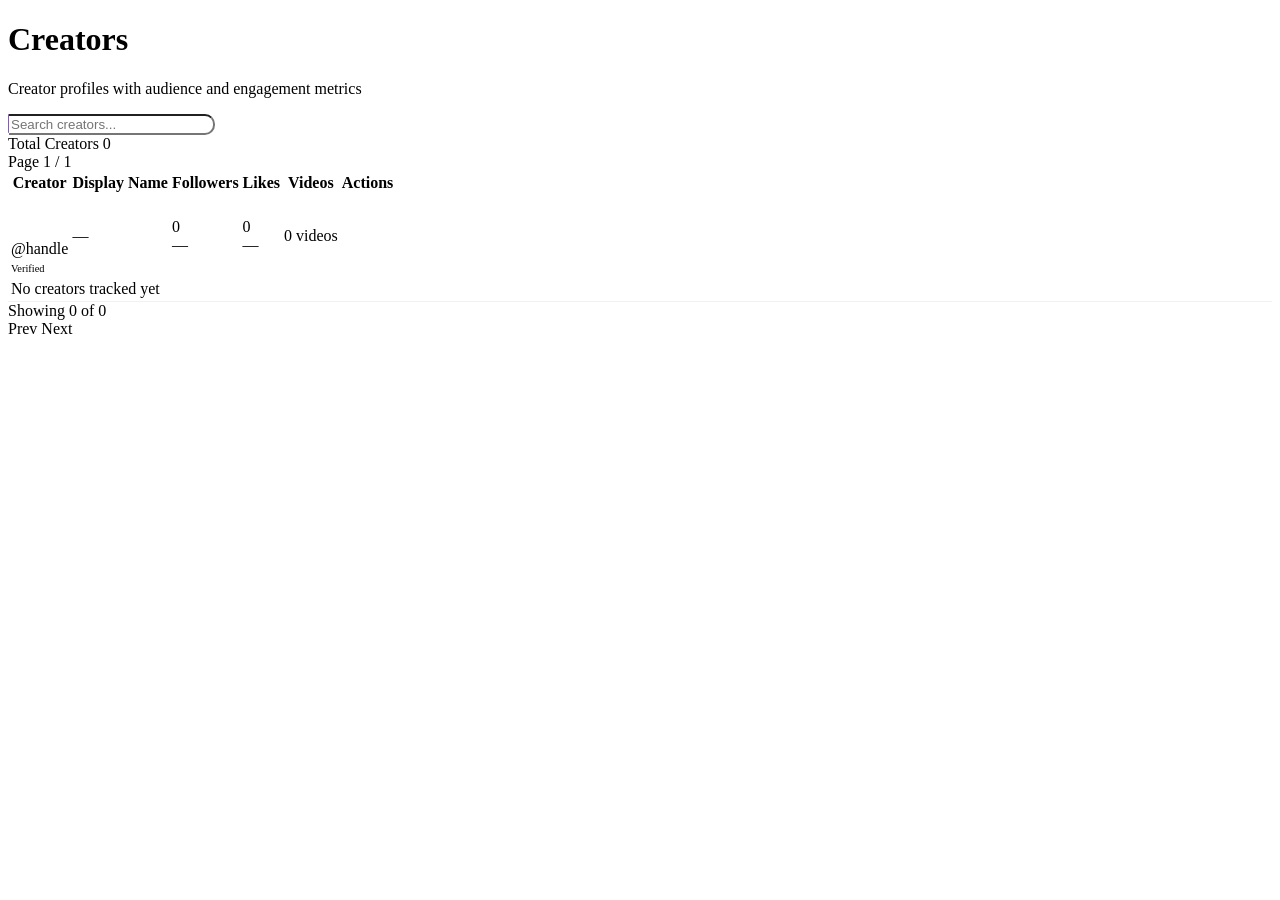
<file: backend-api/src/main/resources/templates/dashboard/profiles.html>
<!DOCTYPE html>
<html lang="en" xmlns:th="http://www.thymeleaf.org"
      th:replace="~{layout/base :: html(~{::title}, ~{::content}, ~{::scripts})}">
<head>
    <title>Creators • NEXUS</title>
</head>
<body>
<div th:fragment="content">
    <!-- Header -->
    <div class="d-flex justify-content-between align-items-center mb-4">
        <div>
            <h1 class="page-title">
                <span class="text-gradient">Creators</span>
            </h1>
            <p class="page-subtitle">Creator profiles with audience and engagement metrics</p>
        </div>
        <form class="d-flex gap-2" th:action="@{/dashboard/search}">
            <div class="input-group input-group-sm">
                <span class="input-group-text bg-transparent" style="border: 1px solid rgba(153, 69, 255, 0.3); border-right: none; background: rgba(18, 18, 28, 0.6) !important; border-radius: 10px 0 0 10px;">
                    <i class="bi bi-search text-purple"></i>
                </span>
                <input type="text" name="q" class="form-control-cosmos" 
                       placeholder="Search creators..." style="border-left: none; border-radius: 0 10px 10px 0; min-width: 200px;">
                <input type="hidden" name="type" value="creators">
            </div>
        </form>
    </div>

    <!-- Stats Summary -->
    <div class="row g-3 mb-4">
        <div class="col-auto">
            <div class="d-flex align-items-center gap-3 glass-panel py-2 px-4">
                <span class="text-label mb-0">Total Creators</span>
                <span class="font-display text-gradient" th:text="${profiles.totalElements}">0</span>
            </div>
        </div>
        <div class="col-auto">
            <div class="d-flex align-items-center gap-3 glass-panel py-2 px-4">
                <span class="text-label mb-0">Page</span>
                <span class="font-mono text-white">
                    <span th:text="${profiles.number + 1}">1</span> / <span th:text="${profiles.totalPages}">1</span>
                </span>
            </div>
        </div>
    </div>

    <!-- Profiles Table -->
    <div class="glass-panel glow p-0">
        <div class="table-responsive">
            <table class="table table-cosmos mb-0">
                <thead>
                <tr>
                    <th class="ps-3">Creator</th>
                    <th>Display Name</th>
                    <th>Followers</th>
                    <th>Likes</th>
                    <th>Videos</th>
                    <th class="text-end pe-3">Actions</th>
                </tr>
                </thead>
                <tbody>
                <tr th:each="profile : ${profiles}">
                    <td class="ps-3">
                        <div class="d-flex align-items-center gap-3">
                            <div class="d-flex align-items-center justify-content-center font-display"
                                 style="width: 44px; height: 44px; background: var(--accent-gradient); border-radius: 50%; font-size: 1rem; color: #fff;"
                                 th:text="${#strings.substring(profile.platformHandle, 0, 1).toUpperCase()}">A</div>
                            <div>
                                <a th:href="@{/dashboard/profiles/{h}(h=${profile.platformHandle})}" class="text-white">
                                    <span th:text="${profile.platformHandle}">@handle</span>
                                </a>
                                <div th:if="${profile.isVerified}" class="d-flex align-items-center gap-1 mt-1">
                                    <i class="bi bi-patch-check-fill text-purple" style="font-size: 0.75rem;"></i>
                                    <span class="text-muted-custom" style="font-size: 0.65rem;">Verified</span>
                                </div>
                            </div>
                        </div>
                    </td>
                    <td>
                        <span class="text-muted-custom" th:text="${profile.displayName ?: '—'}">—</span>
                    </td>
                    <td>
                        <div class="font-mono text-white small" th:if="${profile.followerCount != null}">
                            <i class="bi bi-people-fill text-purple me-1"></i>
                            <span th:text="${#numbers.formatInteger(profile.followerCount, 0, 'COMMA')}">0</span>
                        </div>
                        <span th:unless="${profile.followerCount != null}" class="text-muted-custom">—</span>
                    </td>
                    <td>
                        <div class="font-mono text-white small" th:if="${profile.likesCount != null}">
                            <i class="bi bi-heart-fill text-pink me-1"></i>
                            <span th:text="${#numbers.formatInteger(profile.likesCount, 0, 'COMMA')}">0</span>
                        </div>
                        <span th:unless="${profile.likesCount != null}" class="text-muted-custom">—</span>
                    </td>
                    <td>
                        <span class="badge-cosmos badge-purple" th:text="${profile.videoCount + ' videos'}">0 videos</span>
                    </td>
                    <td class="text-end pe-3">
                        <a th:href="@{/dashboard/profiles/{handle}(handle=${profile.platformHandle})}" class="btn-cosmos btn-sm">
                            <i class="bi bi-arrow-right"></i>
                        </a>
                    </td>
                </tr>
                <tr th:if="${#lists.isEmpty(profiles.content)}">
                    <td colspan="6" class="text-center text-muted-custom py-5">
                        <i class="bi bi-person-x me-2" style="font-size: 2rem;"></i>
                        <div class="mt-2">No creators tracked yet</div>
                    </td>
                </tr>
                </tbody>
            </table>
        </div>

        <!-- Pagination -->
        <div class="d-flex justify-content-between align-items-center px-4 py-3" style="border-top: 1px solid rgba(153, 69, 255, 0.1);">
            <span class="font-mono small text-muted-custom">
                Showing <span class="text-white" th:text="${profiles.numberOfElements}">0</span> of <span class="text-white" th:text="${profiles.totalElements}">0</span>
            </span>
            <div class="d-flex gap-2">
                <a th:if="${profiles.hasPrevious()}" 
                   th:href="@{/dashboard/profiles(page=${profiles.number - 1})}" 
                   class="btn-cosmos btn-sm">
                    <i class="bi bi-chevron-left me-1"></i> Prev
                </a>
                <a th:if="${profiles.hasNext()}" 
                   th:href="@{/dashboard/profiles(page=${profiles.number + 1})}" 
                   class="btn-cosmos btn-sm">
                    Next <i class="bi bi-chevron-right ms-1"></i>
                </a>
            </div>
        </div>
    </div>
</div>

<div th:fragment="scripts"></div>
</body>
</html>
</file>
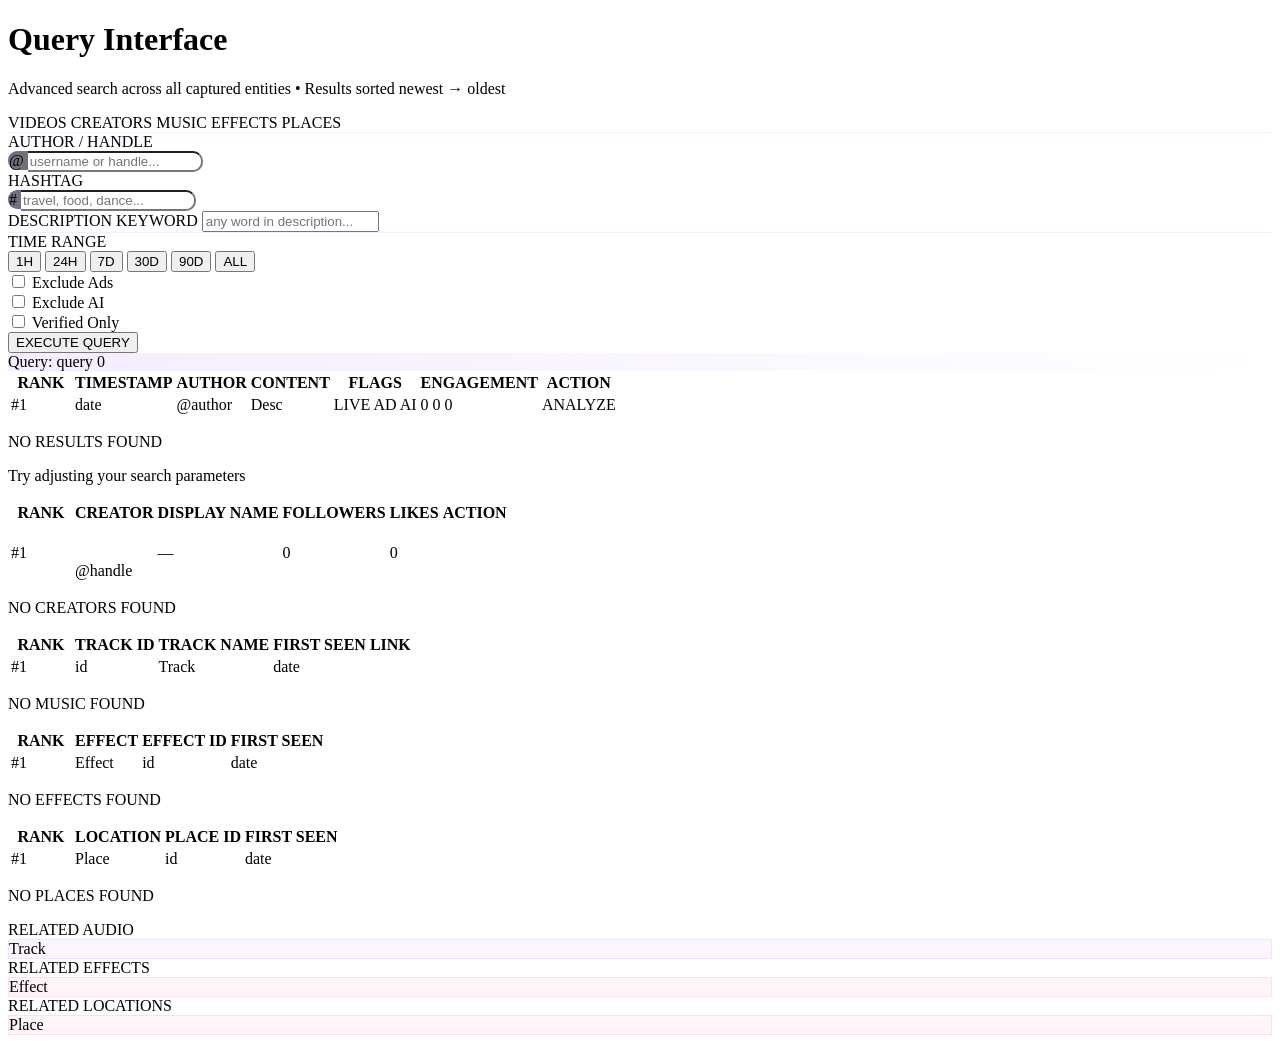
<file: backend-api/src/main/resources/templates/dashboard/search.html>
<!DOCTYPE html>
<html lang="en" xmlns:th="http://www.thymeleaf.org"
      th:replace="~{layout/base :: html(~{::title}, ~{::content}, ~{::scripts})}">
<head>
    <title>Query Interface • NEXUS</title>
</head>
<body>
<div th:fragment="content">
    <!-- Page Header -->
    <div class="mb-4">
        <h1 class="page-title">
            <span class="text-gradient">Query Interface</span>
        </h1>
        <p class="page-subtitle">Advanced search across all captured entities • Results sorted newest → oldest</p>
    </div>

    <!-- Search Type Tabs -->
    <div class="glass-panel p-0 mb-4">
        <div class="d-flex" style="border-bottom: 1px solid rgba(153, 69, 255, 0.1);">
            <a th:href="@{/dashboard/search(type='videos')}" 
               class="search-tab" th:classappend="${type == 'videos' or type == null} ? 'active' : ''">
                <i class="bi bi-film me-2"></i>VIDEOS
            </a>
            <a th:href="@{/dashboard/search(type='creators')}" 
               class="search-tab" th:classappend="${type == 'creators'} ? 'active' : ''">
                <i class="bi bi-people me-2"></i>CREATORS
            </a>
            <a th:href="@{/dashboard/search(type='music')}" 
               class="search-tab" th:classappend="${type == 'music'} ? 'active' : ''">
                <i class="bi bi-music-note-beamed me-2"></i>MUSIC
            </a>
            <a th:href="@{/dashboard/search(type='effects')}" 
               class="search-tab" th:classappend="${type == 'effects'} ? 'active' : ''">
                <i class="bi bi-stars me-2"></i>EFFECTS
            </a>
            <a th:href="@{/dashboard/search(type='places')}" 
               class="search-tab" th:classappend="${type == 'places'} ? 'active' : ''">
                <i class="bi bi-geo-alt me-2"></i>PLACES
            </a>
        </div>
    </div>

    <!-- Search Form -->
    <form th:action="@{/dashboard/search}" method="get" id="searchForm">
        <input type="hidden" name="type" th:value="${type ?: 'videos'}">
        
        <div class="glass-panel glow mb-4">
            <div class="row g-3">
                <!-- Author Search (for Videos/Creators) -->
                <div class="col-md-4" th:if="${type == 'videos' or type == 'creators' or type == null}">
                    <label class="text-label">AUTHOR / HANDLE</label>
                    <div class="input-group">
                        <span class="input-group-text bg-transparent" style="border: 1px solid rgba(153, 69, 255, 0.3); border-right: none; background: rgba(18, 18, 28, 0.6) !important; border-radius: 10px 0 0 10px;">
                            <span class="text-pink">@</span>
                        </span>
                        <input type="text" name="author" class="form-control-cosmos" 
                               placeholder="username or handle..."
                               th:value="${author}" style="border-left: none; border-radius: 0 10px 10px 0;">
                    </div>
                </div>
                
                <!-- Hashtag Search (for Videos) -->
                <div class="col-md-4" th:if="${type == 'videos' or type == null}">
                    <label class="text-label">HASHTAG</label>
                    <div class="input-group">
                        <span class="input-group-text bg-transparent" style="border: 1px solid rgba(153, 69, 255, 0.3); border-right: none; background: rgba(18, 18, 28, 0.6) !important; border-radius: 10px 0 0 10px;">
                            <span class="text-purple">#</span>
                        </span>
                        <input type="text" name="hashtag" class="form-control-cosmos" 
                               placeholder="travel, food, dance..."
                               th:value="${hashtag}" style="border-left: none; border-radius: 0 10px 10px 0;">
                    </div>
                </div>
                
                <!-- Keyword Search (for Videos) -->
                <div class="col-md-4" th:if="${type == 'videos' or type == null}">
                    <label class="text-label">DESCRIPTION KEYWORD</label>
                    <input type="text" name="keyword" class="form-control-cosmos" 
                           placeholder="any word in description..."
                           th:value="${keyword}">
                </div>
            </div>
            
            <!-- Filters Row -->
            <div class="d-flex flex-wrap align-items-center gap-4 mt-4 pt-3" style="border-top: 1px solid rgba(153, 69, 255, 0.1);">
                <!-- Time Range -->
                <div>
                    <label class="text-label mb-2">TIME RANGE</label>
                    <div class="d-flex gap-2">
                        <button type="button" class="btn-time-filter" th:classappend="${timeRange == '1h'} ? 'active' : ''" data-value="1h">1H</button>
                        <button type="button" class="btn-time-filter" th:classappend="${timeRange == '24h'} ? 'active' : ''" data-value="24h">24H</button>
                        <button type="button" class="btn-time-filter" th:classappend="${timeRange == '7d'} ? 'active' : ''" data-value="7d">7D</button>
                        <button type="button" class="btn-time-filter" th:classappend="${timeRange == '30d'} ? 'active' : ''" data-value="30d">30D</button>
                        <button type="button" class="btn-time-filter" th:classappend="${timeRange == '90d'} ? 'active' : ''" data-value="90d">90D</button>
                        <button type="button" class="btn-time-filter" th:classappend="${timeRange == null or timeRange == ''} ? 'active' : ''" data-value="">ALL</button>
                    </div>
                    <input type="hidden" name="timeRange" id="timeRangeInput" th:value="${timeRange}">
                </div>
                
                <!-- Content Filters (for Videos) -->
                <div th:if="${type == 'videos' or type == null}" class="d-flex gap-4 ms-auto">
                    <div class="form-check form-switch">
                        <input class="form-check-input" type="checkbox" name="excludeAds" id="excludeAds" 
                               th:checked="${excludeAds}">
                        <label class="form-check-label text-muted-custom small" for="excludeAds">Exclude Ads</label>
                    </div>
                    <div class="form-check form-switch">
                        <input class="form-check-input" type="checkbox" name="excludeAi" id="excludeAi"
                               th:checked="${excludeAi}">
                        <label class="form-check-label text-muted-custom small" for="excludeAi">Exclude AI</label>
                    </div>
                    <div class="form-check form-switch">
                        <input class="form-check-input" type="checkbox" name="verifiedOnly" id="verifiedOnly"
                               th:checked="${verifiedOnly}">
                        <label class="form-check-label text-muted-custom small" for="verifiedOnly">Verified Only</label>
                    </div>
                </div>
                
                <!-- Execute Button -->
                <button type="submit" class="btn-cosmos ms-3">
                    <i class="bi bi-cpu me-2"></i>EXECUTE QUERY
                </button>
            </div>
        </div>
    </form>

    <!-- Query Summary (when search performed) -->
    <div th:if="${queryDescription != null and !queryDescription.isEmpty()}" class="mb-4">
        <div class="d-flex align-items-center gap-3 p-3 rounded" style="background: linear-gradient(90deg, rgba(153, 69, 255, 0.1), transparent); border-left: 3px solid var(--royal-purple);">
            <i class="bi bi-search text-purple"></i>
            <span class="text-muted-custom">Query:</span>
            <span class="text-white font-mono" th:text="${queryDescription}">query</span>
            <span class="ms-auto badge-cosmos badge-purple" th:text="${videoCount} + ' results'">0</span>
        </div>
    </div>

    <!-- Results Section -->
    <div class="row g-4">
        <!-- Main Results Column -->
        <div th:class="${topMusic != null or topEffects != null or topPlaces != null} ? 'col-lg-8' : 'col-12'">
            
            <!-- VIDEO RESULTS -->
            <div th:if="${type == 'videos' or type == null}">
                <div th:if="${videoResults != null and !videoResults.isEmpty()}" class="glass-panel glow p-0 overflow-hidden">
                    <div class="table-responsive">
                        <table class="table table-cosmos mb-0">
                            <thead>
                                <tr>
                                    <th class="ps-4" style="width: 60px;">RANK</th>
                                    <th>TIMESTAMP</th>
                                    <th>AUTHOR</th>
                                    <th>CONTENT</th>
                                    <th class="text-center">FLAGS</th>
                                    <th class="text-end">ENGAGEMENT</th>
                                    <th class="text-end pe-4">ACTION</th>
                                </tr>
                            </thead>
                            <tbody>
                                <tr th:each="video, iter : ${videoResults}">
                                    <td class="ps-4">
                                        <span class="font-display text-gradient" th:text="${iter.index + 1}">#1</span>
                                    </td>
                                    <td class="font-mono text-muted-custom small" th:text="${#temporals.format(video.firstSeenAt, 'MM-dd HH:mm')}">date</td>
                                    <td>
                                        <a th:href="@{/dashboard/profiles/{h}(h=${video.authorHandle})}" 
                                           class="text-pink text-decoration-none font-mono d-flex align-items-center gap-2">
                                            <span th:text="${'@' + video.authorHandle}">@author</span>
                                            <i th:if="${video.authorVerified}" class="bi bi-patch-check-fill text-purple" style="font-size: 0.8rem;"></i>
                                        </a>
                                    </td>
                                    <td>
                                        <div class="text-white small" style="max-width: 280px; overflow: hidden; text-overflow: ellipsis; white-space: nowrap;" 
                                             th:text="${video.description ?: 'No description'}">Desc</div>
                                        <div class="text-purple small font-mono" th:if="${video.musicName}" th:text="${'♪ ' + video.musicName}"></div>
                                    </td>
                                    <td class="text-center">
                                        <span th:if="${video.isLive}" class="badge-cosmos badge-red me-1">LIVE</span>
                                        <span th:if="${video.isAd}" class="badge-cosmos badge-pink me-1">AD</span>
                                        <span th:if="${video.isAi}" class="badge-cosmos badge-purple">AI</span>
                                    </td>
                                    <td class="text-end">
                                        <div class="d-flex align-items-center justify-content-end gap-3 font-mono small">
                                            <span class="text-pink" th:title="Likes">
                                                <i class="bi bi-heart-fill me-1"></i>
                                                <span th:text="${video.stats?.likeCount ?: 0}">0</span>
                                            </span>
                                            <span class="text-purple" th:title="Comments">
                                                <i class="bi bi-chat-fill me-1"></i>
                                                <span th:text="${video.stats?.commentCount ?: 0}">0</span>
                                            </span>
                                            <span class="text-red" th:title="Shares">
                                                <i class="bi bi-share-fill me-1"></i>
                                                <span th:text="${video.stats?.shareCount ?: 0}">0</span>
                                            </span>
                                        </div>
                                    </td>
                                    <td class="text-end pe-4">
                                        <a th:href="@{/dashboard/videos/{id}(id=${video.platformId})}" class="btn-cosmos btn-sm">
                                            ANALYZE
                                        </a>
                                    </td>
                                </tr>
                            </tbody>
                        </table>
                    </div>
                </div>
                <div th:if="${videoResults == null or videoResults.isEmpty()}" class="glass-panel text-center py-5">
                    <div class="text-purple mb-3" style="font-size: 3rem; opacity: 0.4;"><i class="bi bi-film"></i></div>
                    <p class="text-muted-custom font-mono">NO RESULTS FOUND</p>
                    <p class="text-muted-custom small">Try adjusting your search parameters</p>
                </div>
            </div>

            <!-- CREATOR RESULTS -->
            <div th:if="${type == 'creators'}">
                <div th:if="${creatorResults != null and !creatorResults.isEmpty()}" class="glass-panel glow p-0 overflow-hidden">
                    <div class="table-responsive">
                        <table class="table table-cosmos mb-0">
                            <thead>
                                <tr>
                                    <th class="ps-4" style="width: 60px;">RANK</th>
                                    <th>CREATOR</th>
                                    <th>DISPLAY NAME</th>
                                    <th>FOLLOWERS</th>
                                    <th>LIKES</th>
                                    <th class="text-end pe-4">ACTION</th>
                                </tr>
                            </thead>
                            <tbody>
                                <tr th:each="creator, iter : ${creatorResults}">
                                    <td class="ps-4">
                                        <span class="font-display text-pink" th:text="${iter.index + 1}">#1</span>
                                    </td>
                                    <td>
                                        <div class="d-flex align-items-center gap-2">
                                            <div class="d-flex align-items-center justify-content-center font-display"
                                                 style="width: 36px; height: 36px; background: var(--accent-gradient); border-radius: 50%; font-size: 0.9rem; color: #fff;"
                                                 th:text="${#strings.substring(creator.platformHandle, 0, 1).toUpperCase()}">A</div>
                                            <a th:href="@{/dashboard/profiles/{h}(h=${creator.platformHandle})}" class="text-pink text-decoration-none font-mono">
                                                <span th:text="${'@' + creator.platformHandle}">@handle</span>
                                            </a>
                                        </div>
                                    </td>
                                    <td class="text-muted-custom" th:text="${creator.displayName ?: '—'}">—</td>
                                    <td class="font-mono text-white small" th:text="${creator.followerCount != null ? #numbers.formatInteger(creator.followerCount, 0, 'COMMA') : '—'}">0</td>
                                    <td class="font-mono text-white small" th:text="${creator.likesCount != null ? #numbers.formatInteger(creator.likesCount, 0, 'COMMA') : '—'}">0</td>
                                    <td class="text-end pe-4">
                                        <a th:href="@{/dashboard/profiles/{h}(h=${creator.platformHandle})}" class="btn-cosmos btn-sm">
                                            <i class="bi bi-arrow-right"></i>
                                        </a>
                                    </td>
                                </tr>
                            </tbody>
                        </table>
                    </div>
                </div>
                <div th:if="${creatorResults == null or creatorResults.isEmpty()}" class="glass-panel text-center py-5">
                    <div class="text-purple mb-3" style="font-size: 3rem; opacity: 0.4;"><i class="bi bi-people"></i></div>
                    <p class="text-muted-custom font-mono">NO CREATORS FOUND</p>
                </div>
            </div>

            <!-- MUSIC RESULTS -->
            <div th:if="${type == 'music'}">
                <div th:if="${musicResults != null and !musicResults.isEmpty()}" class="glass-panel glow p-0 overflow-hidden">
                    <div class="table-responsive">
                        <table class="table table-cosmos mb-0">
                            <thead>
                                <tr>
                                    <th class="ps-4" style="width: 60px;">RANK</th>
                                    <th>TRACK ID</th>
                                    <th>TRACK NAME</th>
                                    <th>FIRST SEEN</th>
                                    <th class="text-end pe-4">LINK</th>
                                </tr>
                            </thead>
                            <tbody>
                                <tr th:each="music, iter : ${musicResults}">
                                    <td class="ps-4">
                                        <span class="font-display text-purple" th:text="${iter.index + 1}">#1</span>
                                    </td>
                                    <td class="font-mono text-purple" th:text="${#strings.abbreviate(music.platformId, 16)}">id</td>
                                    <td class="text-white" th:text="${music.name ?: 'Unknown Track'}">Track</td>
                                    <td class="font-mono text-muted-custom small" th:text="${#temporals.format(music.firstSeenAt, 'MMM dd, HH:mm')}">date</td>
                                    <td class="text-end pe-4">
                                        <a th:if="${music.url}" th:href="${music.url}" target="_blank" class="btn-cosmos btn-sm">
                                            <i class="bi bi-box-arrow-up-right"></i>
                                        </a>
                                    </td>
                                </tr>
                            </tbody>
                        </table>
                    </div>
                </div>
                <div th:if="${musicResults == null or musicResults.isEmpty()}" class="glass-panel text-center py-5">
                    <div class="text-purple mb-3" style="font-size: 3rem; opacity: 0.4;"><i class="bi bi-music-note-beamed"></i></div>
                    <p class="text-muted-custom font-mono">NO MUSIC FOUND</p>
                </div>
            </div>

            <!-- EFFECTS RESULTS -->
            <div th:if="${type == 'effects'}">
                <div th:if="${effectResults != null and !effectResults.isEmpty()}" class="glass-panel glow p-0 overflow-hidden">
                    <div class="table-responsive">
                        <table class="table table-cosmos mb-0">
                            <thead>
                                <tr>
                                    <th class="ps-4" style="width: 60px;">RANK</th>
                                    <th>EFFECT</th>
                                    <th>EFFECT ID</th>
                                    <th class="text-end pe-4">FIRST SEEN</th>
                                </tr>
                            </thead>
                            <tbody>
                                <tr th:each="effect, iter : ${effectResults}">
                                    <td class="ps-4">
                                        <span class="font-display text-purple" th:text="${iter.index + 1}">#1</span>
                                    </td>
                                    <td>
                                        <div class="d-flex align-items-center gap-2">
                                            <i class="bi bi-magic text-purple"></i>
                                            <span class="text-white" th:text="${effect['name'] ?: 'Unknown Effect'}">Effect</span>
                                        </div>
                                    </td>
                                    <td class="font-mono text-muted-custom small" th:text="${effect['platformId']}">id</td>
                                    <td class="text-end pe-4 font-mono text-muted-custom small" th:text="${#temporals.format(effect['firstSeenAt'], 'MMM dd, HH:mm')}">date</td>
                                </tr>
                            </tbody>
                        </table>
                    </div>
                </div>
                <div th:if="${effectResults == null or effectResults.isEmpty()}" class="glass-panel text-center py-5">
                    <div class="text-purple mb-3" style="font-size: 3rem; opacity: 0.4;"><i class="bi bi-stars"></i></div>
                    <p class="text-muted-custom font-mono">NO EFFECTS FOUND</p>
                </div>
            </div>

            <!-- PLACES RESULTS -->
            <div th:if="${type == 'places'}">
                <div th:if="${placeResults != null and !placeResults.isEmpty()}" class="glass-panel glow p-0 overflow-hidden">
                    <div class="table-responsive">
                        <table class="table table-cosmos mb-0">
                            <thead>
                                <tr>
                                    <th class="ps-4" style="width: 60px;">RANK</th>
                                    <th>LOCATION</th>
                                    <th>PLACE ID</th>
                                    <th class="text-end pe-4">FIRST SEEN</th>
                                </tr>
                            </thead>
                            <tbody>
                                <tr th:each="place, iter : ${placeResults}">
                                    <td class="ps-4">
                                        <span class="font-display text-red" th:text="${iter.index + 1}">#1</span>
                                    </td>
                                    <td>
                                        <div class="d-flex align-items-center gap-2">
                                            <i class="bi bi-geo-alt-fill text-red"></i>
                                            <span class="text-white" th:text="${place['name'] ?: 'Unknown Location'}">Place</span>
                                        </div>
                                    </td>
                                    <td class="font-mono text-muted-custom small" th:text="${place['platformId']}">id</td>
                                    <td class="text-end pe-4 font-mono text-muted-custom small" th:text="${#temporals.format(place['firstSeenAt'], 'MMM dd, HH:mm')}">date</td>
                                </tr>
                            </tbody>
                        </table>
                    </div>
                </div>
                <div th:if="${placeResults == null or placeResults.isEmpty()}" class="glass-panel text-center py-5">
                    <div class="text-red mb-3" style="font-size: 3rem; opacity: 0.4;"><i class="bi bi-geo-alt"></i></div>
                    <p class="text-muted-custom font-mono">NO PLACES FOUND</p>
                </div>
            </div>
        </div>

        <!-- Sidebar (Related Data) -->
        <div th:if="${topMusic != null or topEffects != null or topPlaces != null}" class="col-lg-4">
            <!-- Top Music -->
            <div th:if="${topMusic != null and !topMusic.isEmpty()}" class="glass-panel mb-4">
                <div class="text-label mb-2">RELATED AUDIO</div>
                <div class="d-flex flex-column gap-2">
                    <div th:each="music : ${topMusic}" 
                         class="d-flex align-items-center justify-content-between p-2 rounded"
                         style="background: rgba(153, 69, 255, 0.05); border: 1px solid rgba(153, 69, 255, 0.1);">
                        <div class="d-flex align-items-center gap-2">
                            <i class="bi bi-music-note text-purple"></i>
                            <span class="text-white small" th:text="${#strings.abbreviate(music['name'] ?: 'Unknown', 25)}">Track</span>
                        </div>
                    </div>
                </div>
            </div>

            <!-- Top Effects -->
            <div th:if="${topEffects != null and !topEffects.isEmpty()}" class="glass-panel mb-4">
                <div class="text-label mb-2">RELATED EFFECTS</div>
                <div class="d-flex flex-column gap-2">
                    <div th:each="effect : ${topEffects}" 
                         class="d-flex align-items-center justify-content-between p-2 rounded"
                         style="background: rgba(255, 45, 120, 0.05); border: 1px solid rgba(255, 45, 120, 0.1);">
                        <div class="d-flex align-items-center gap-2">
                            <i class="bi bi-magic text-pink"></i>
                            <span class="text-white small" th:text="${#strings.abbreviate(effect['name'] ?: 'Unknown', 25)}">Effect</span>
                        </div>
                    </div>
                </div>
            </div>

            <!-- Top Places -->
            <div th:if="${topPlaces != null and !topPlaces.isEmpty()}" class="glass-panel">
                <div class="text-label mb-2">RELATED LOCATIONS</div>
                <div class="d-flex flex-column gap-2">
                    <div th:each="place : ${topPlaces}" 
                         class="d-flex align-items-center justify-content-between p-2 rounded"
                         style="background: rgba(254, 44, 85, 0.05); border: 1px solid rgba(254, 44, 85, 0.1);">
                        <div class="d-flex align-items-center gap-2">
                            <i class="bi bi-geo-alt-fill text-red"></i>
                            <span class="text-white small" th:text="${#strings.abbreviate(place['name'] ?: 'Unknown', 25)}">Place</span>
                        </div>
                    </div>
                </div>
            </div>
        </div>
    </div>
</div>

<div th:fragment="scripts">
<script>
document.addEventListener('DOMContentLoaded', function() {
    // Time filter buttons
    document.querySelectorAll('.btn-time-filter').forEach(btn => {
        btn.addEventListener('click', function() {
            document.querySelectorAll('.btn-time-filter').forEach(b => b.classList.remove('active'));
            this.classList.add('active');
            document.getElementById('timeRangeInput').value = this.dataset.value;
        });
    });
});
</script>
</div>
</body>
</html>
</file>
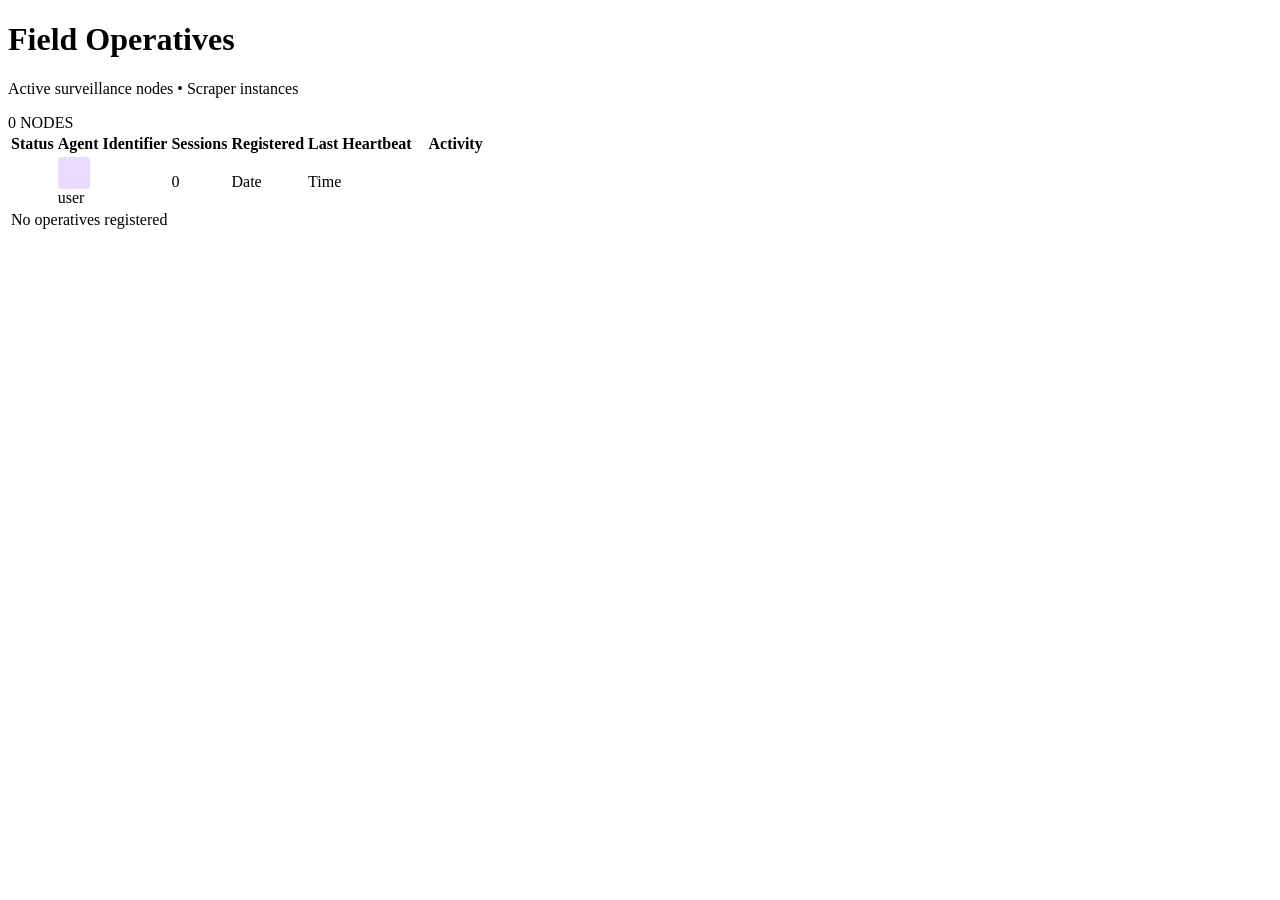
<file: backend-api/src/main/resources/templates/dashboard/testers.html>
<!DOCTYPE html>
<html lang="en" xmlns:th="http://www.thymeleaf.org"
      th:replace="~{layout/base :: html(~{::title}, ~{::content}, ~{::scripts})}">
<head>
    <title>Operatives • NEXUS</title>
</head>
<body>
<div th:fragment="content">
    <!-- Header -->
    <div class="d-flex justify-content-between align-items-center mb-4">
        <div>
            <h1 class="page-title">
                <span class="text-gradient">Field Operatives</span>
            </h1>
            <p class="page-subtitle">Active surveillance nodes • Scraper instances</p>
        </div>
        <div class="d-flex align-items-center gap-3">
            <div class="d-flex align-items-center gap-2 glass-panel py-2 px-3">
                <span class="status-dot online"></span>
                <span class="font-display text-gradient" th:text="${#lists.size(testers)}">0</span>
                <span class="text-label mb-0">NODES</span>
            </div>
        </div>
    </div>

    <!-- Operatives Table -->
    <div class="glass-panel glow p-0">
        <div class="table-responsive">
            <table class="table table-cosmos mb-0">
                <thead>
                <tr>
                    <th class="ps-3">Status</th>
                    <th>Agent Identifier</th>
                    <th>Sessions</th>
                    <th>Registered</th>
                    <th>Last Heartbeat</th>
                    <th class="text-end pe-3">Activity</th>
                </tr>
                </thead>
                <tbody>
                <tr th:each="tester : ${testers}">
                    <td class="ps-3">
                        <div class="d-flex align-items-center gap-2">
                            <span th:if="${tester.lastActiveAt != null and tester.lastActiveAt.isAfter(T(java.time.LocalDateTime).now().minusHours(1))}"
                                  class="status-dot online"></span>
                            <span th:unless="${tester.lastActiveAt != null and tester.lastActiveAt.isAfter(T(java.time.LocalDateTime).now().minusHours(1))}"
                                  class="status-dot offline"></span>
                        </div>
                    </td>
                    <td>
                        <div class="d-flex align-items-center gap-2">
                            <div class="d-flex align-items-center justify-content-center"
                                 style="width: 32px; height: 32px; background: rgba(153, 69, 255, 0.2); border-radius: 4px;">
                                <i class="bi bi-robot text-purple"></i>
                            </div>
                            <span class="font-mono text-white" th:text="${tester.username}">user</span>
                        </div>
                    </td>
                    <td>
                        <span class="badge-cosmos badge-purple" th:text="${#lists.size(tester.sessions)}">0</span>
                    </td>
                    <td class="font-mono text-muted-custom small" th:text="${tester.createdAt != null ? #temporals.format(tester.createdAt, 'MMM dd, yyyy') : 'N/A'}">Date</td>
                    <td class="font-mono small"
                        th:classappend="${tester.lastActiveAt != null and tester.lastActiveAt.isAfter(T(java.time.LocalDateTime).now().minusHours(1))} ? 'text-gradient' : 'text-muted-custom'"
                        th:text="${tester.lastActiveAt != null ? #temporals.format(tester.lastActiveAt, 'MMM dd HH:mm:ss') : 'Never'}">Time</td>
                    <td class="text-end pe-3">
                        <div class="progress-cosmos" style="width: 80px; display: inline-block;">
                            <div class="progress-bar" role="progressbar" 
                                 th:style="'width: ' + ${tester.lastActiveAt != null and tester.lastActiveAt.isAfter(T(java.time.LocalDateTime).now().minusHours(1)) ? '100' : '20'} + '%'"></div>
                        </div>
                    </td>
                </tr>
                <tr th:if="${#lists.isEmpty(testers)}">
                    <td colspan="6" class="text-center text-muted-custom py-5">
                        <i class="bi bi-robot me-2" style="font-size: 2rem;"></i>
                        <div class="mt-2">No operatives registered</div>
                    </td>
                </tr>
                </tbody>
            </table>
        </div>
    </div>
</div>

<div th:fragment="scripts"></div>
</body>
</html>
</file>
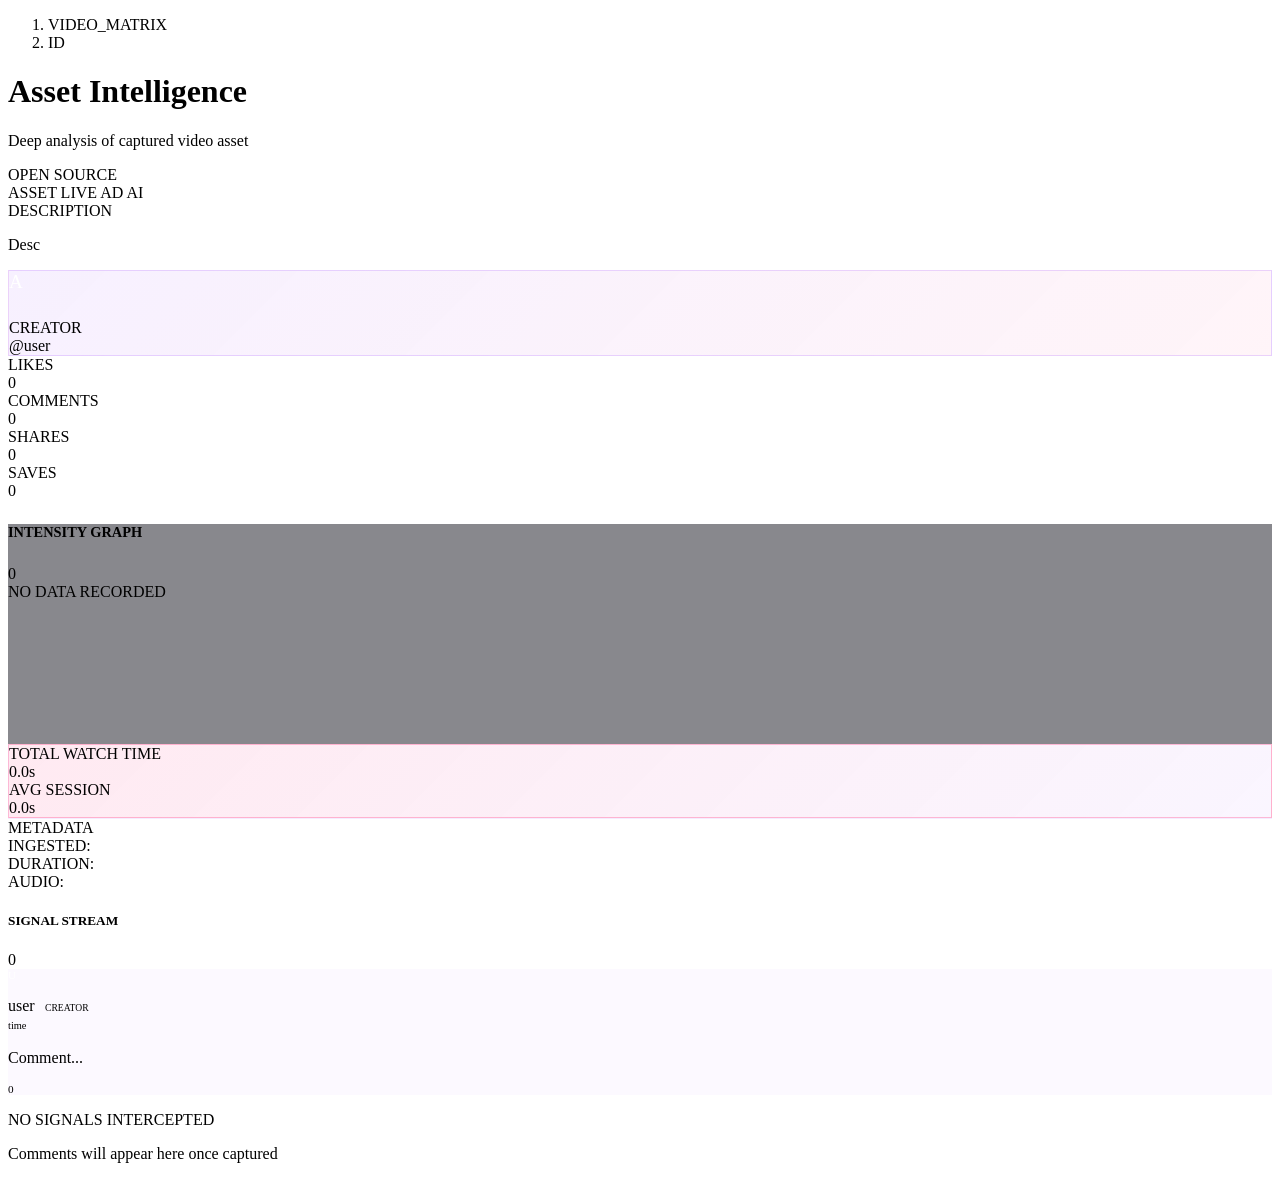
<file: backend-api/src/main/resources/templates/dashboard/video-detail.html>
<!DOCTYPE html>
<html lang="en" xmlns:th="http://www.thymeleaf.org"
      th:replace="~{layout/base :: html(~{::title}, ~{::content}, ~{::scripts})}">
<head>
    <title>Asset Intel • NEXUS</title>
</head>
<body>
<div th:fragment="content">
    <!-- Breadcrumb Navigation -->
    <nav aria-label="breadcrumb" class="mb-4">
        <ol class="breadcrumb small font-mono" style="--bs-breadcrumb-divider: '/';">
            <li class="breadcrumb-item"><a th:href="@{/dashboard/videos}" class="text-purple text-decoration-none">VIDEO_MATRIX</a></li>
            <li class="breadcrumb-item active text-white" aria-current="page" th:text="${video.platformId}">ID</li>
        </ol>
    </nav>

    <!-- Page Header -->
    <div class="d-flex align-items-center justify-content-between mb-4">
        <div>
            <h1 class="page-title mb-1">
                <span class="text-gradient">Asset Intelligence</span>
            </h1>
            <p class="page-subtitle">Deep analysis of captured video asset</p>
        </div>
        <a th:href="${video.videoUrl}" target="_blank" class="btn-cosmos">
            <i class="bi bi-box-arrow-up-right me-2"></i>OPEN SOURCE
        </a>
    </div>

    <div class="row g-4">
        <!-- Left Column: Video Info -->
        <div class="col-lg-5">
            <div class="glass-panel glow h-100">
                <!-- Status Badges -->
                <div class="d-flex align-items-center gap-2 mb-4">
                    <span class="badge-cosmos badge-purple">ASSET</span>
                    <span th:if="${video.isLive}" class="badge-cosmos badge-red">
                        <span class="status-dot online me-1"></span>LIVE
                    </span>
                    <span th:if="${video.isAd}" class="badge-cosmos badge-pink">AD</span>
                    <span th:if="${video.isAi}" class="badge-cosmos badge-purple">AI</span>
                </div>

                <!-- Description -->
                <div class="mb-4">
                    <div class="text-label">DESCRIPTION</div>
                    <p class="text-white mb-0" th:text="${video.description ?: 'No description available'}">Desc</p>
                </div>

                <!-- Author Card -->
                <div class="p-3 rounded mb-4" style="background: linear-gradient(135deg, rgba(153, 69, 255, 0.08), rgba(255, 45, 120, 0.05)); border: 1px solid rgba(153, 69, 255, 0.2);">
                    <div class="d-flex align-items-center gap-3">
                        <div class="rounded-circle d-flex align-items-center justify-content-center font-display" 
                             style="width: 48px; height: 48px; background: var(--accent-gradient); font-size: 1.2rem; color: #fff;"
                             th:text="${#strings.toUpperCase(#strings.substring(video.authorHandle, 0, 1))}">A</div>
                        <div>
                            <div class="text-label mb-0">CREATOR</div>
                            <a th:href="@{/dashboard/profiles/{h}(h=${video.authorHandle})}" 
                               class="text-purple text-decoration-none fw-bold font-mono" 
                               th:text="${'@' + video.authorHandle}">@user</a>
                        </div>
                    </div>
                </div>

                <!-- Stats Grid -->
                <div class="row g-3 mb-4">
                    <div class="col-6">
                        <div class="stat-card pink">
                            <div class="text-label">LIKES</div>
                            <div class="fs-3 fw-bold text-white font-mono" th:text="${video.stats?.likeCount ?: 0}">0</div>
                        </div>
                    </div>
                    <div class="col-6">
                        <div class="stat-card purple">
                            <div class="text-label">COMMENTS</div>
                            <div class="fs-3 fw-bold text-white font-mono" th:text="${video.stats?.commentCount ?: 0}">0</div>
                        </div>
                    </div>
                    <div class="col-6">
                        <div class="stat-card red">
                            <div class="text-label">SHARES</div>
                            <div class="fs-3 fw-bold text-white font-mono" th:text="${video.stats?.shareCount ?: 0}">0</div>
                        </div>
                    </div>
                    <div class="col-6">
                        <div class="stat-card gradient">
                            <div class="text-label">SAVES</div>
                            <div class="fs-3 fw-bold text-white font-mono" th:text="${video.stats?.saveCount ?: 0}">0</div>
                        </div>
                    </div>
                </div>

                <!-- Watch Time Chart -->
                <div class="glass-panel mb-4" style="min-height: 220px; background: rgba(18, 18, 28, 0.5);">
                    <div class="d-flex justify-content-between align-items-center mb-3">
                        <h5 class="mb-0 font-display text-pink" style="font-size: 0.9rem;">
                            <i class="bi bi-activity me-2"></i>INTENSITY GRAPH
                        </h5>
                        <span class="badge-cosmos badge-purple" th:text="${#lists.size(video.watchHistory)} + ' records'">0</span>
                    </div>
                    <div style="height: 150px;">
                        <canvas id="watchTimeChart"></canvas>
                    </div>
                </div>

                <!-- Watch Time Summary -->
                <div class="p-3 rounded position-relative overflow-hidden" style="background: linear-gradient(135deg, rgba(255, 45, 120, 0.1), rgba(153, 69, 255, 0.05)); border: 1px solid rgba(255, 45, 120, 0.3);">
                    <div class="d-flex justify-content-between align-items-end">
                        <div>
                            <div class="text-label text-pink">TOTAL WATCH TIME</div>
                            <div class="fs-2 fw-bold text-white font-mono">
                                <span th:text="${#numbers.formatDecimal(video.totalWatchTimeMs / 1000.0, 1, 1)}">0.0</span><span class="text-pink">s</span>
                            </div>
                        </div>
                        <div class="text-end">
                            <div class="text-label">AVG SESSION</div>
                            <div class="text-purple font-mono">
                                <span th:text="${#numbers.formatDecimal(video.averageWatchTimeMs / 1000.0, 1, 1)}">0.0</span>s
                            </div>
                        </div>
                    </div>
                </div>

                <!-- Metadata Footer -->
                <div class="mt-4 pt-3" style="border-top: 1px solid rgba(153, 69, 255, 0.1);">
                    <div class="text-label mb-2">METADATA</div>
                    <div class="font-mono small">
                        <div class="d-flex justify-content-between mb-1">
                            <span class="text-muted-custom">INGESTED:</span>
                            <span class="text-white" th:text="${#temporals.format(video.firstSeenAt, 'yyyy-MM-dd HH:mm:ss')}"></span>
                        </div>
                        <div class="d-flex justify-content-between mb-1">
                            <span class="text-muted-custom">DURATION:</span>
                            <span class="text-white" th:text="${video.duration != null ? video.duration + 'ms' : 'N/A'}"></span>
                        </div>
                        <div class="d-flex justify-content-between">
                            <span class="text-muted-custom">AUDIO:</span>
                            <span class="text-purple" th:text="${video.musicName ?: 'Original Sound'}"></span>
                        </div>
                    </div>
                </div>
            </div>
        </div>

        <!-- Right Column: Comments Stream -->
        <div class="col-lg-7">
            <div class="glass-panel glow h-100 d-flex flex-column">
                <div class="d-flex justify-content-between align-items-center mb-4">
                    <h5 class="mb-0 font-display text-gradient">
                        <i class="bi bi-chat-square-text me-2"></i>SIGNAL STREAM
                    </h5>
                    <span class="badge-cosmos badge-purple" th:text="${#lists.size(comments)} + ' intercepted'">0</span>
                </div>

                <div class="flex-grow-1 overflow-auto pe-2" style="max-height: 700px;">
                    <div class="d-flex flex-column gap-2">
                        <div th:each="comment : ${comments}" class="p-3 rounded" 
                             style="background: rgba(153, 69, 255, 0.03); border-left: 3px solid var(--royal-purple);">
                            <div class="d-flex justify-content-between align-items-start mb-2">
                                <div class="d-flex align-items-center gap-2">
                                    <div class="rounded-circle d-flex align-items-center justify-content-center" 
                                         style="width: 28px; height: 28px; background: var(--accent-gradient); font-size: 0.7rem; color: #fff;"
                                         th:text="${#strings.toUpperCase(#strings.substring(comment.authorHandle, 0, 1))}">U</div>
                                    <span class="text-white fw-bold small font-mono" th:text="${comment.authorHandle}">user</span>
                                    <span th:if="${comment.likedByAuthor}" class="badge-cosmos badge-pink" style="font-size: 0.6rem; padding: 0.2rem 0.4rem;">
                                        <i class="bi bi-heart-fill me-1"></i>CREATOR
                                    </span>
                                </div>
                                <span class="text-muted-custom font-mono" style="font-size: 0.65rem;" th:text="${#temporals.format(comment.capturedAt, 'HH:mm:ss')}">time</span>
                            </div>
                            <p class="mb-2 text-muted-custom small" th:text="${comment.textContent}">Comment...</p>
                            <div class="text-pink font-mono" style="font-size: 0.7rem;">
                                <i class="bi bi-heart-fill me-1"></i><span th:text="${comment.likes}">0</span>
                            </div>
                        </div>

                        <div th:if="${#lists.isEmpty(comments)}" class="text-center py-5">
                            <div class="text-purple" style="font-size: 4rem; opacity: 0.25;"><i class="bi bi-broadcast"></i></div>
                            <p class="text-muted-custom mt-3 font-mono">NO SIGNALS INTERCEPTED</p>
                            <p class="text-muted-custom small">Comments will appear here once captured</p>
                        </div>
                    </div>
                </div>
            </div>
        </div>
    </div>
</div>

<div th:fragment="scripts">
    <script th:inline="javascript">
        document.addEventListener('DOMContentLoaded', function() {
            const ctx = document.getElementById('watchTimeChart');
            if (!ctx) return;

            const history = /*[[${video.watchHistory}]]*/ [];

            if (!history || history.length === 0) {
                ctx.parentElement.innerHTML = '<div class="text-center py-4"><span class="text-muted-custom font-mono small">NO DATA RECORDED</span></div>';
                return;
            }

            history.sort((a, b) => new Date(a.recordedAt) - new Date(b.recordedAt));

            const labels = history.map((h, i) => `#${i + 1}`);
            const data = history.map(h => h.watchTimeMs / 1000);

            new Chart(ctx, {
                type: 'line',
                data: {
                    labels: labels,
                    datasets: [{
                        label: 'Watch Time (s)',
                        data: data,
                        borderColor: '#ff2d78',
                        backgroundColor: 'rgba(255, 45, 120, 0.1)',
                        tension: 0.4,
                        fill: true,
                        pointBackgroundColor: '#9945ff',
                        pointBorderColor: '#9945ff',
                        pointRadius: 4
                    }]
                },
                options: {
                    responsive: true,
                    maintainAspectRatio: false,
                    plugins: {
                        legend: { display: false }
                    },
                    scales: {
                        x: {
                            grid: { color: 'rgba(153, 69, 255, 0.1)' },
                            ticks: { color: 'rgba(255,255,255,0.5)', font: { size: 10 } }
                        },
                        y: {
                            grid: { color: 'rgba(153, 69, 255, 0.1)' },
                            ticks: { color: 'rgba(255,255,255,0.5)', font: { size: 10 } }
                        }
                    }
                }
            });
        });
    </script>
</div>
</body>
</html>
</file>
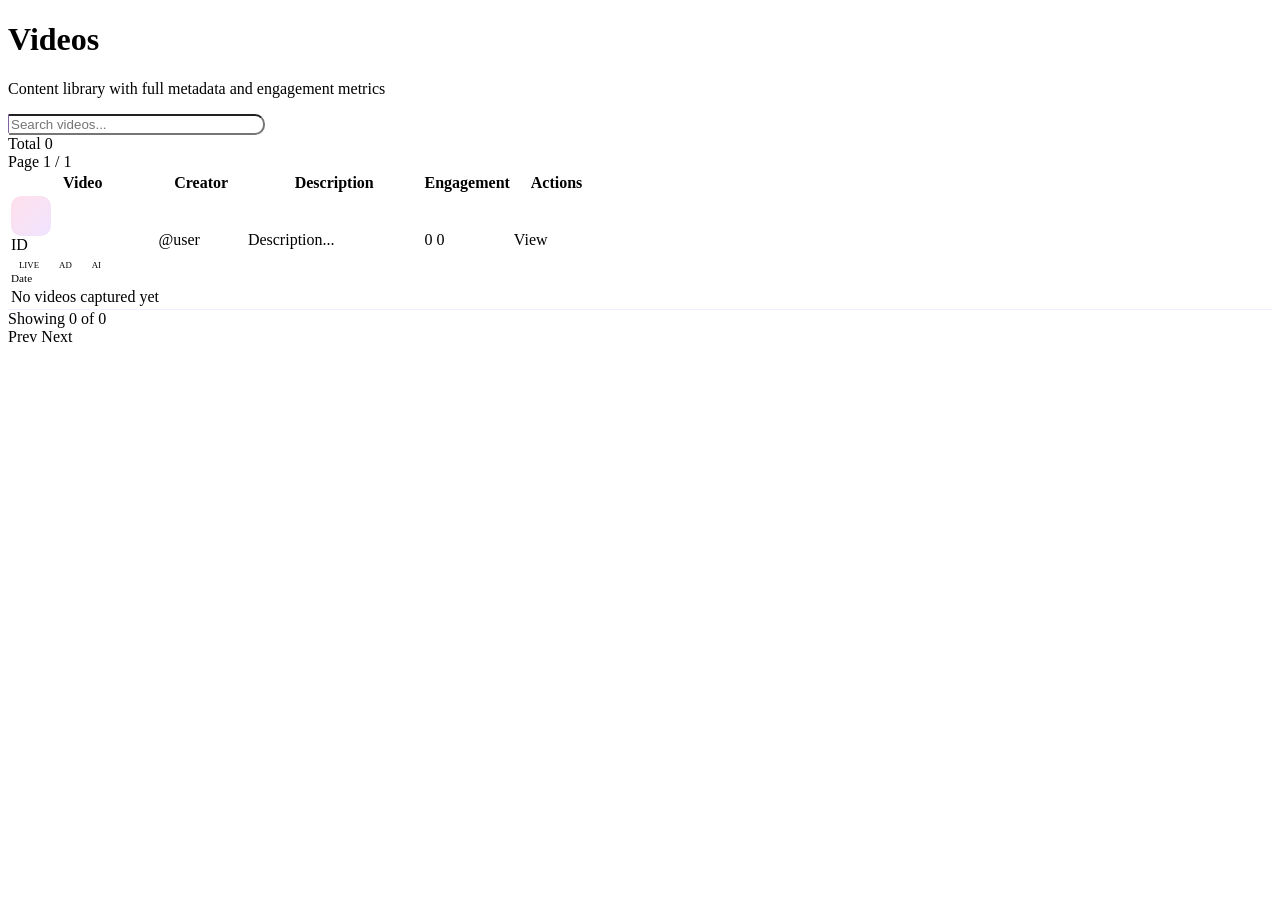
<file: backend-api/src/main/resources/templates/dashboard/videos.html>
<!DOCTYPE html>
<html xmlns:th="http://www.thymeleaf.org"
      th:replace="~{layout/base :: html(~{::title}, ~{::content}, ~{::scripts})}">
<head>
    <title>Videos • NEXUS</title>
</head>
<body>

<div th:fragment="content">
    <!-- Header -->
    <div class="d-flex justify-content-between align-items-center mb-4">
        <div>
            <h1 class="page-title">
                <span class="text-gradient">Videos</span>
            </h1>
            <p class="page-subtitle">Content library with full metadata and engagement metrics</p>
        </div>
        <form class="d-flex gap-2" th:action="@{/dashboard/search}">
            <div class="input-group input-group-sm">
                <span class="input-group-text bg-transparent" style="border: 1px solid rgba(153, 69, 255, 0.3); border-right: none; background: rgba(18, 18, 28, 0.6) !important; border-radius: 10px 0 0 10px;">
                    <i class="bi bi-search text-purple"></i>
                </span>
                <input type="text" name="q" class="form-control-cosmos" 
                       placeholder="Search videos..." style="border-left: none; border-radius: 0 10px 10px 0; min-width: 250px;">
                <input type="hidden" name="type" value="videos">
            </div>
        </form>
    </div>

    <!-- Stats Summary -->
    <div class="row g-3 mb-4">
        <div class="col-auto">
            <div class="d-flex align-items-center gap-3 glass-panel py-2 px-4">
                <span class="text-label mb-0">Total</span>
                <span class="font-display text-gradient" th:text="${videos.totalElements}">0</span>
            </div>
        </div>
        <div class="col-auto">
            <div class="d-flex align-items-center gap-3 glass-panel py-2 px-4">
                <span class="text-label mb-0">Page</span>
                <span class="font-mono text-white">
                    <span th:text="${videos.number + 1}">1</span> / <span th:text="${videos.totalPages}">1</span>
                </span>
            </div>
        </div>
    </div>

    <!-- Video Table -->
    <div class="glass-panel glow p-0">
        <div class="table-responsive">
            <table class="table table-cosmos mb-0">
                <thead>
                <tr>
                    <th class="ps-3" style="width: 25%;">Video</th>
                    <th style="width: 15%;">Creator</th>
                    <th style="width: 30%;">Description</th>
                    <th style="width: 15%;">Engagement</th>
                    <th class="text-end pe-3" style="width: 15%;">Actions</th>
                </tr>
                </thead>
                <tbody>
                <tr th:each="video : ${videos}">
                    <td class="ps-3">
                        <div class="d-flex align-items-center gap-3">
                            <div class="d-flex align-items-center justify-content-center"
                                 style="width: 40px; height: 40px; background: linear-gradient(135deg, rgba(255, 45, 120, 0.15), rgba(153, 69, 255, 0.15)); border-radius: 10px;">
                                <i th:if="${video.isLive}" class="bi bi-broadcast text-red"></i>
                                <i th:if="${video.isAd and !video.isLive}" class="bi bi-megaphone text-yellow" style="color: #f59e0b;"></i>
                                <i th:if="${!video.isLive and !video.isAd}" class="bi bi-play-fill text-purple"></i>
                            </div>
                            <div>
                                <div class="font-mono text-white small" th:text="${#strings.abbreviate(video.platformId, 20)}">ID</div>
                                <div class="d-flex gap-1 mt-1">
                                    <span th:if="${video.isLive}" class="badge-cosmos badge-live" style="font-size: 0.55rem; padding: 0.2rem 0.5rem;">LIVE</span>
                                    <span th:if="${video.isAd}" class="badge-cosmos badge-ad" style="font-size: 0.55rem; padding: 0.2rem 0.5rem;">AD</span>
                                    <span th:if="${video.isAi}" class="badge-cosmos badge-pink" style="font-size: 0.55rem; padding: 0.2rem 0.5rem;">AI</span>
                                </div>
                                <div class="text-muted-custom mt-1" style="font-size: 0.7rem;" th:text="${#temporals.format(video.firstSeenAt, 'MMM dd • HH:mm')}">Date</div>
                            </div>
                        </div>
                    </td>
                    <td>
                        <a th:href="@{/dashboard/profiles/{h}(h=${video.authorHandle})}" class="text-purple">
                            <span th:text="${video.authorHandle}">@user</span>
                        </a>
                    </td>
                    <td>
                        <div class="text-muted-custom small text-truncate" style="max-width: 300px;" th:text="${video.description}">Description...</div>
                    </td>
                    <td>
                        <div class="d-flex flex-column gap-1">
                            <span class="font-mono small">
                                <i class="bi bi-heart-fill text-pink me-1"></i>
                                <span th:text="${video.stats?.likeCount ?: 0}">0</span>
                            </span>
                            <span class="font-mono small">
                                <i class="bi bi-chat-fill text-purple me-1"></i>
                                <span th:text="${video.stats?.commentCount ?: 0}">0</span>
                            </span>
                        </div>
                    </td>
                    <td class="text-end pe-3">
                        <a th:href="@{/dashboard/videos/{id}(id=${video.platformId})}" class="btn-cosmos btn-sm">
                            View
                        </a>
                    </td>
                </tr>
                <tr th:if="${#lists.isEmpty(videos.content)}">
                    <td colspan="5" class="text-center text-muted-custom py-5">
                        <i class="bi bi-inbox me-2" style="font-size: 2rem;"></i>
                        <div class="mt-2">No videos captured yet</div>
                    </td>
                </tr>
                </tbody>
            </table>
        </div>

        <!-- Pagination -->
        <div class="d-flex justify-content-between align-items-center px-4 py-3" style="border-top: 1px solid rgba(153, 69, 255, 0.1);">
            <span class="font-mono small text-muted-custom">
                Showing <span class="text-white" th:text="${videos.numberOfElements}">0</span> of <span class="text-white" th:text="${videos.totalElements}">0</span>
            </span>
            <div class="d-flex gap-2">
                <a th:if="${videos.hasPrevious()}" 
                   th:href="@{/dashboard/videos(page=${videos.number - 1})}" 
                   class="btn-cosmos btn-sm">
                    <i class="bi bi-chevron-left me-1"></i> Prev
                </a>
                <a th:if="${videos.hasNext()}" 
                   th:href="@{/dashboard/videos(page=${videos.number + 1})}" 
                   class="btn-cosmos btn-sm">
                    Next <i class="bi bi-chevron-right ms-1"></i>
                </a>
            </div>
        </div>
    </div>
</div>

<div th:fragment="scripts"></div>

</body>
</html>
</file>
<file: popup.css>
* {
    margin: 0;
    padding: 0;
    box-sizing: border-box;
}

body {
    width: 340px;
    font-family: -apple-system, BlinkMacSystemFont, 'Segoe UI', Roboto, 'Helvetica Neue', Arial, sans-serif;
    background: #121212;
    color: #ffffff;
}

.container {
    padding: 20px;
}

.header {
    margin-bottom: 24px;
    text-align: center;
}

.header h1 {
    font-size: 22px;
    font-weight: 700;
    margin-bottom: 12px;
    background: linear-gradient(135deg, #ff0050, #00f2ea);
    -webkit-background-clip: text;
    -webkit-text-fill-color: transparent;
    background-clip: text;
}

.status-indicator {
    display: flex;
    align-items: center;
    justify-content: center;
    gap: 8px;
    padding: 8px 16px;
    background: #1e1e1e;
    border-radius: 20px;
    display: inline-flex;
}

.status-dot {
    width: 10px;
    height: 10px;
    border-radius: 50%;
    background: #666;
    transition: background 0.3s ease;
}

.status-dot.active {
    background: #00f2ea;
    box-shadow: 0 0 10px #00f2ea;
    animation: pulse 2s infinite;
}

@keyframes pulse {
    0%, 100% { opacity: 1; }
    50% { opacity: 0.5; }
}

.status-text {
    font-size: 13px;
    font-weight: 600;
    color: #999;
    transition: color 0.3s ease;
}

.status-text.active {
    color: #00f2ea;
}

.controls {
    display: flex;
    flex-direction: column;
    gap: 12px;
    margin-bottom: 20px;
}

.btn {
    display: flex;
    align-items: center;
    justify-content: center;
    gap: 8px;
    padding: 14px 20px;
    font-size: 15px;
    font-weight: 600;
    border: none;
    border-radius: 8px;
    cursor: pointer;
    transition: all 0.3s ease;
    outline: none;
}

.btn-icon {
    font-size: 12px;
}

.btn-start {
    background: linear-gradient(135deg, #ff0050, #ff4d8f);
    color: white;
}

.btn-start:hover:not(:disabled) {
    background: linear-gradient(135deg, #e6004a, #e6467f);
    transform: translateY(-2px);
    box-shadow: 0 4px 12px rgba(255, 0, 80, 0.4);
}

.btn-stop {
    background: linear-gradient(135deg, #00f2ea, #00d9d2);
    color: #121212;
}

.btn-stop:hover:not(:disabled) {
    background: linear-gradient(135deg, #00d9d2, #00c2bc);
    transform: translateY(-2px);
    box-shadow: 0 4px 12px rgba(0, 242, 234, 0.4);
}

.btn-download {
    background: linear-gradient(135deg, #9333ea, #c084fc);
    color: white;
    width: 100%;
}

.btn-download:hover:not(:disabled) {
    background: linear-gradient(135deg, #7e22ce, #a855f7);
    transform: translateY(-2px);
    box-shadow: 0 4px 12px rgba(147, 51, 234, 0.4);
}

.btn-reset {
    background: linear-gradient(135deg, #ef4444, #dc2626);
    color: white;
    width: 100%;
    margin-top: 8px;
}

.btn-reset:hover:not(:disabled) {
    background: linear-gradient(135deg, #dc2626, #b91c1c);
    transform: translateY(-2px);
    box-shadow: 0 4px 12px rgba(239, 68, 68, 0.4);
}

.btn:disabled {
    opacity: 0.4;
    cursor: not-allowed;
    transform: none;
}

.settings-section {
    background: #1e1e1e;
    border-radius: 8px;
    padding: 16px;
    margin-bottom: 20px;
}

.section-title {
    font-size: 14px;
    font-weight: 600;
    color: #fff;
    margin-bottom: 12px;
}

.checkbox-group {
    display: flex;
    flex-direction: column;
    gap: 12px;
}

.checkbox-label {
    display: flex;
    align-items: center;
    gap: 10px;
    cursor: pointer;
    user-select: none;
}

.checkbox-label input[type="checkbox"] {
    display: none;
}

.checkbox-custom {
    width: 20px;
    height: 20px;
    border: 2px solid #444;
    border-radius: 4px;
    background: #2a2a2a;
    transition: all 0.3s ease;
    position: relative;
}

.checkbox-label input[type="checkbox"]:checked + .checkbox-custom {
    background: linear-gradient(135deg, #ff0050, #00f2ea);
    border-color: transparent;
}

.checkbox-label input[type="checkbox"]:checked + .checkbox-custom::after {
    content: '✓';
    position: absolute;
    top: 50%;
    left: 50%;
    transform: translate(-50%, -50%);
    color: white;
    font-size: 14px;
    font-weight: bold;
}

.checkbox-text {
    font-size: 14px;
    color: #ccc;
}

.data-section {
    background: #1e1e1e;
    border-radius: 8px;
    padding: 16px;
    margin-bottom: 20px;
}

.counter {
    display: flex;
    align-items: center;
    justify-content: center;
    gap: 6px;
    margin-bottom: 12px;
    padding: 8px;
    background: #2a2a2a;
    border-radius: 6px;
}

.counter-label {
    font-size: 13px;
    color: #999;
}

.counter-value {
    font-size: 18px;
    font-weight: 700;
    color: #00f2ea;
}

.stats-grid {
    display: grid;
    grid-template-columns: 1fr 1fr;
    gap: 8px;
    margin-bottom: 12px;
}

.stat-item {
    display: flex;
    flex-direction: column;
    align-items: center;
    padding: 8px;
    background: #2a2a2a;
    border-radius: 6px;
}

.stat-value {
    font-size: 18px;
    font-weight: 700;
    color: #00f2ea;
}

.stat-label {
    font-size: 11px;
    color: #999;
    margin-top: 2px;
}

.info {
    padding: 12px;
    background: #1e1e1e;
    border-radius: 8px;
    border-left: 3px solid #ff0050;
}

.info-text {
    font-size: 12px;
    color: #999;
    line-height: 1.5;
}

.username-input-group {
    display: flex;
    gap: 8px;
    margin-bottom: 12px;
}

.username-input {
    flex: 1;
    padding: 10px 12px;
    font-size: 14px;
    background: #2a2a2a;
    border: 2px solid #444;
    border-radius: 6px;
    color: #fff;
    outline: none;
    transition: border-color 0.3s ease;
}

.username-input:focus {
    border-color: #00f2ea;
}

.username-input::placeholder {
    color: #666;
}

.btn-save-username {
    background: linear-gradient(135deg, #ff0050, #ff4d8f);
    color: white;
    padding: 10px 16px;
    font-size: 14px;
    font-weight: 600;
    border: none;
    border-radius: 6px;
    cursor: pointer;
    transition: all 0.3s ease;
}

.btn-save-username:hover {
    background: linear-gradient(135deg, #e6004a, #e6467f);
    transform: translateY(-2px);
}

.current-user {
    display: flex;
    align-items: center;
    gap: 8px;
    padding: 10px 12px;
    background: #2a2a2a;
    border-radius: 6px;
    border-left: 3px solid #00f2ea;
}

.user-label {
    font-size: 13px;
    color: #999;
}

.user-display {
    font-size: 14px;
    font-weight: 600;
    color: #00f2ea;
    flex: 1;
}

.btn-change-user {
    padding: 6px 12px;
    font-size: 12px;
    font-weight: 600;
    background: #444;
    color: #fff;
    border: none;
    border-radius: 4px;
    cursor: pointer;
    transition: background 0.3s ease;
}

.btn-change-user:hover {
    background: #555;
}

/* Toast Notifications */
.toast-container {
    position: fixed;
    top: 10px;
    left: 50%;
    transform: translateX(-50%);
    z-index: 1000;
    display: flex;
    flex-direction: column;
    gap: 8px;
    pointer-events: none;
}

.toast {
    padding: 10px 16px;
    border-radius: 8px;
    font-size: 12px;
    font-weight: 500;
    box-shadow: 0 4px 12px rgba(0, 0, 0, 0.3);
    animation: toastSlideIn 0.3s ease, toastFadeOut 0.3s ease 2.7s forwards;
    pointer-events: auto;
    display: flex;
    align-items: center;
    gap: 8px;
    max-width: 300px;
}

.toast-success {
    background: linear-gradient(135deg, #1a472a, #2d5a3d);
    border: 1px solid #4CAF50;
    color: #a8e6cf;
}

.toast-error {
    background: linear-gradient(135deg, #4a1a1a, #5a2d2d);
    border: 1px solid #f44336;
    color: #ffcdd2;
}

.toast-warning {
    background: linear-gradient(135deg, #4a3a1a, #5a4a2d);
    border: 1px solid #FF9800;
    color: #ffe0b2;
}

.toast-info {
    background: linear-gradient(135deg, #1a3a4a, #2d4a5a);
    border: 1px solid #00f2ea;
    color: #b2ebf2;
}

.toast-icon {
    font-size: 14px;
}

@keyframes toastSlideIn {
    from {
        opacity: 0;
        transform: translateY(-10px);
    }
    to {
        opacity: 1;
        transform: translateY(0);
    }
}

@keyframes toastFadeOut {
    from {
        opacity: 1;
    }
    to {
        opacity: 0;
    }
}

/* Button Loading State */
.btn.loading {
    position: relative;
    pointer-events: none;
    opacity: 0.7;
}

.btn.loading .btn-icon {
    visibility: hidden;
}

.btn.loading::after {
    content: '';
    position: absolute;
    left: 16px;
    width: 14px;
    height: 14px;
    border: 2px solid transparent;
    border-top-color: currentColor;
    border-radius: 50%;
    animation: spin 0.8s linear infinite;
}

@keyframes spin {
    to {
        transform: rotate(360deg);
    }
}

/* Stat Item Animation */
.stat-item {
    transition: transform 0.2s ease, background 0.3s ease;
}

.stat-item:hover {
    transform: scale(1.05);
}

.stat-item.updated {
    animation: statPulse 0.5s ease;
}

.stat-value {
    transition: color 0.3s ease;
}

.stat-item.updated .stat-value {
    color: #00f2ea;
}

@keyframes statPulse {
    0% {
        transform: scale(1);
        background: rgba(30, 30, 30, 1);
    }
    50% {
        transform: scale(1.08);
        background: rgba(0, 242, 234, 0.15);
    }
    100% {
        transform: scale(1);
        background: rgba(30, 30, 30, 1);
    }
}

/* Success flash for inputs/buttons */
.save-success {
    animation: successFlash 0.5s ease;
}

@keyframes successFlash {
    0% {
        box-shadow: 0 0 0 0 rgba(76, 175, 80, 0.7);
    }
    50% {
        box-shadow: 0 0 0 6px rgba(76, 175, 80, 0.3);
    }
    100% {
        box-shadow: 0 0 0 0 rgba(76, 175, 80, 0);
    }
}

/* Checkbox toggle animation */
.checkbox-custom {
    transition: all 0.2s ease;
}

input[type="checkbox"]:checked + .checkbox-custom {
    animation: checkPop 0.3s ease;
}

@keyframes checkPop {
    0% { transform: scale(1); }
    50% { transform: scale(1.2); }
    100% { transform: scale(1); }
}
</file>
